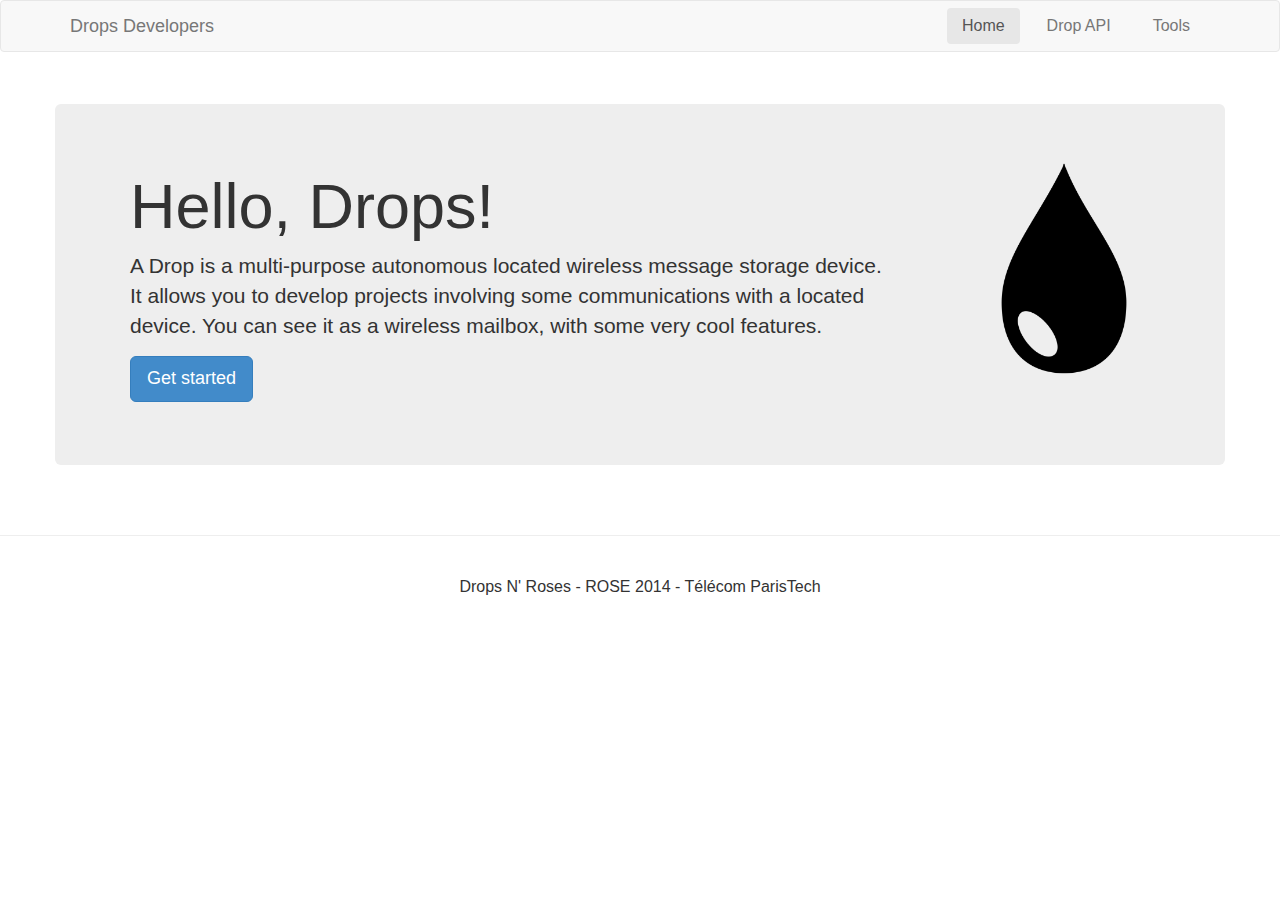
<file: index.html>
<!DOCTYPE html>
<!--[if lt IE 7]>      <html class="no-js lt-ie9 lt-ie8 lt-ie7"> <![endif]-->
<!--[if IE 7]>         <html class="no-js lt-ie9 lt-ie8"> <![endif]-->
<!--[if IE 8]>         <html class="no-js lt-ie9"> <![endif]-->
<!--[if gt IE 8]><!--> <html class="no-js"> <!--<![endif]-->
  <head>
    <meta charset="utf-8">
    <meta http-equiv="X-UA-Compatible" content="IE=edge,chrome=1">
    <title>Drops Developers</title>
    <meta name="viewport" content="width=device-width, initial-scale=1">

    <link rel="shortcut icon" type="image/png" href="favicon.png"/>

    <link rel="stylesheet" href="css/bootstrap.min.css">
    <link rel="stylesheet" href="css/main.css">

    <script src="js/vendor/modernizr-2.6.2-respond-1.1.0.min.js"></script>
  </head>


  <body>
    <!--[if lt IE 7]>
        <p class="browsehappy">You are using an <strong>outdated</strong> browser. Please <a href="http://browsehappy.com/">upgrade your browser</a> to improve your experience.</p>
    <![endif]-->
    <div class="navbar navbar-default" role="navigation">
      <div class="container">
        <a class="navbar-brand" href="index.html">Drops Developers</a>
        <ul class="nav navbar-nav pull-right nav-pills">
          <li class="active"><a href="index.html">Home</a></li>
          <!-- <li><a href="get_started.html">Get started</a></li> -->
          <!-- <li><a href="android.html">Android</a></li> -->
          <li><a href="api.html">Drop API</a></li>
          <li><a href="tools.html">Tools</a></li>
        </ul>
      </div>
    </div>



    <div class="container">

      <div class="jumbotron row">
        <div class="col-sm-9">
          <h1>Hello, Drops!</h1>
          <p>
          A Drop is a multi-purpose autonomous located wireless message storage device. It allows you to develop projects involving some communications with a located device. You can see it as a wireless mailbox, with some very cool features.
        </p>
        <p><a href="api.html" class="btn btn-primary btn-lg" role="button">Get started</a></p>
        </div>
        <div class="col-sm-3">
          <img src="img/drop.png" alt="Drop" width="100%" />
        </div>
      </div>

    </div>


    <hr>

    <footer>
      <p>Drops N' Roses - ROSE 2014 - Télécom ParisTech</p>
    </footer>



    <script src="//ajax.googleapis.com/ajax/libs/jquery/1.11.0/jquery.min.js"></script>
    <script>window.jQuery || document.write('<script src="js/vendor/jquery-1.11.0.min.js"><\/script>')</script>

    <script src="js/vendor/bootstrap.min.js"></script>

    <script src="js/main.js"></script>
  </body>
</html>
</file>
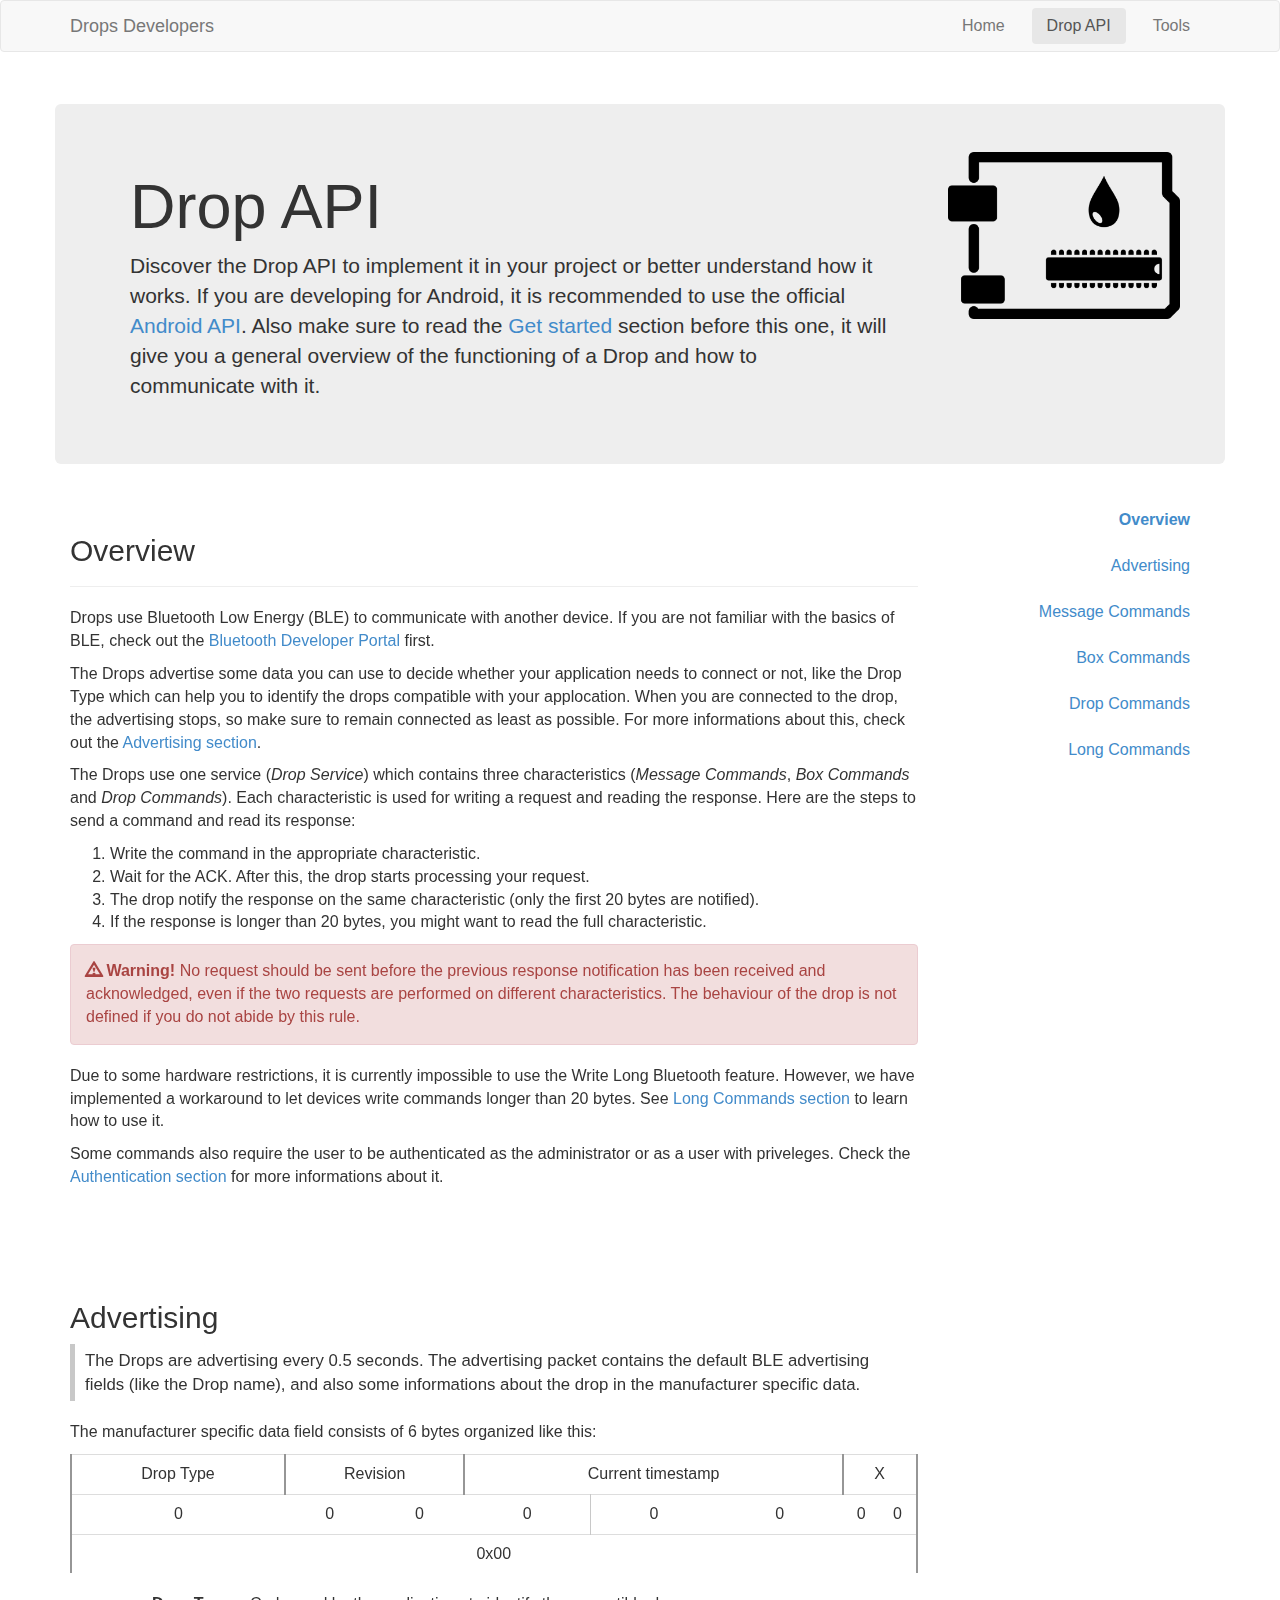
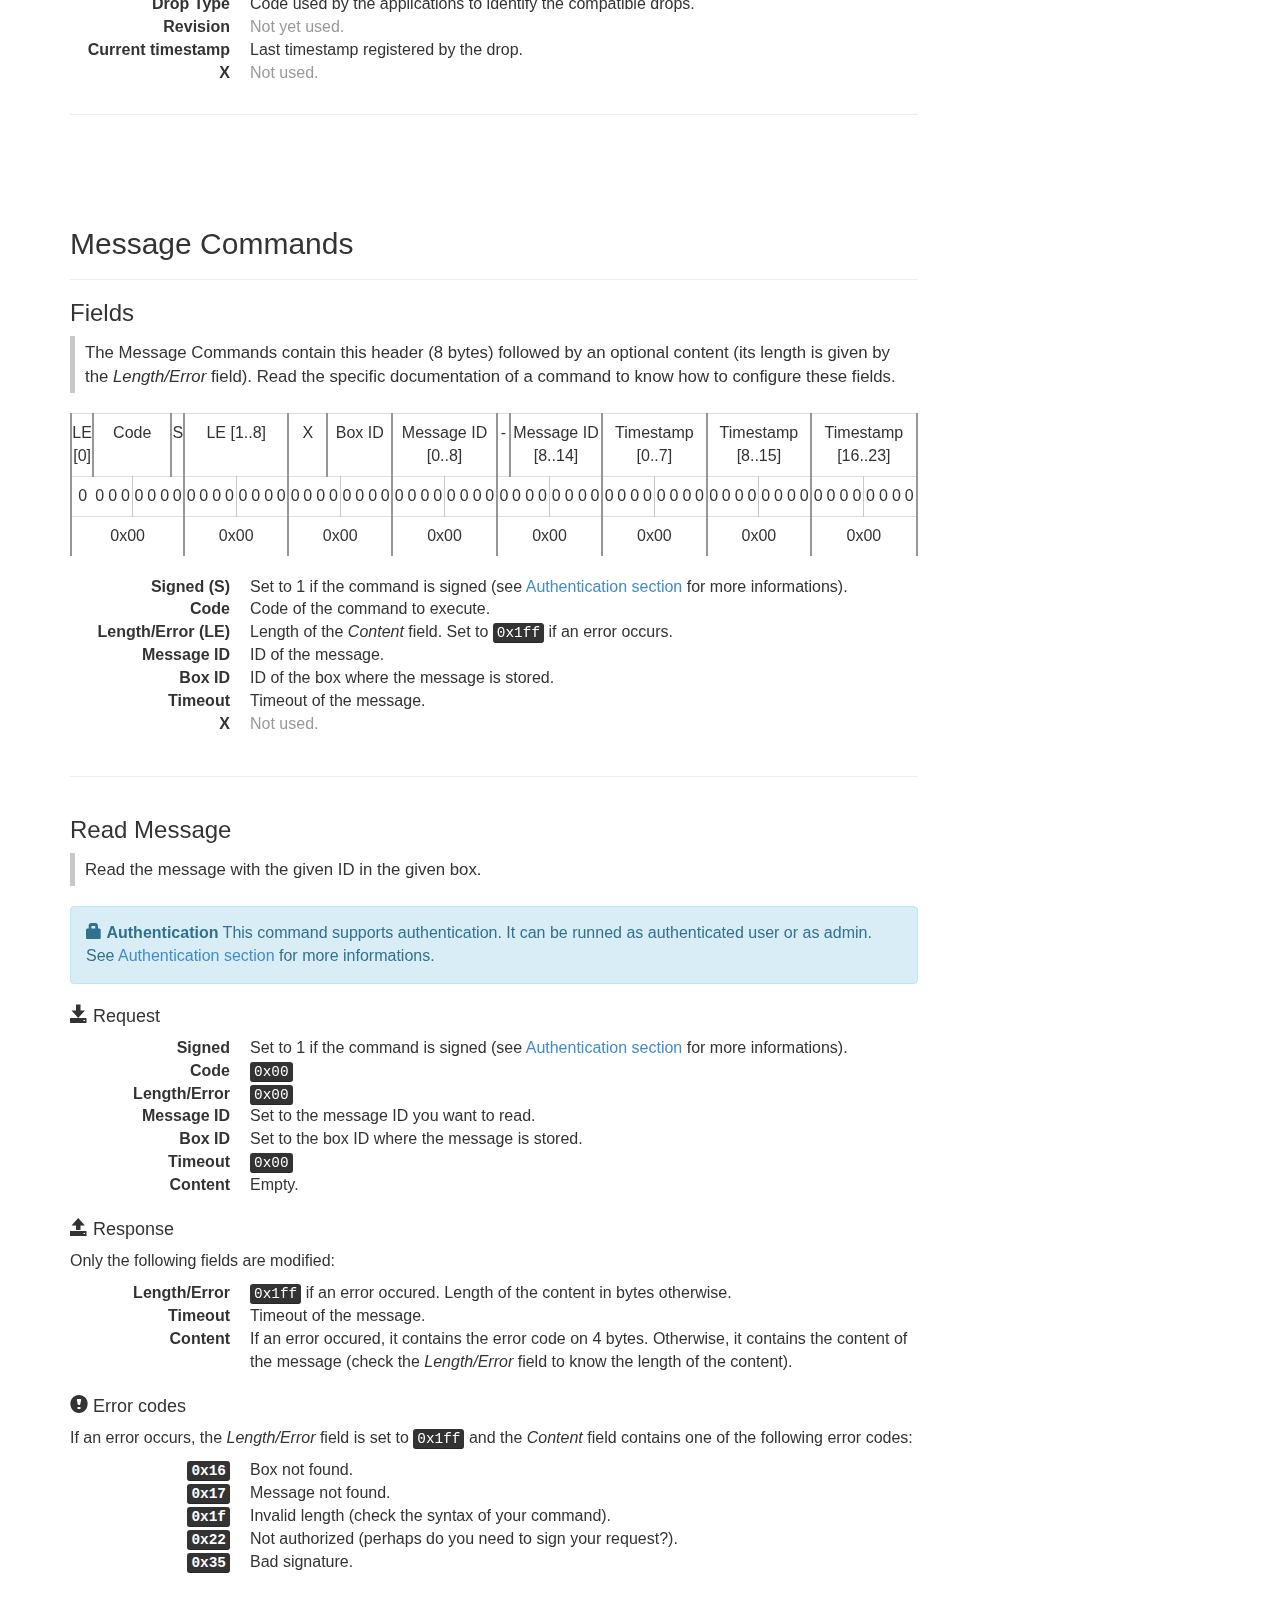
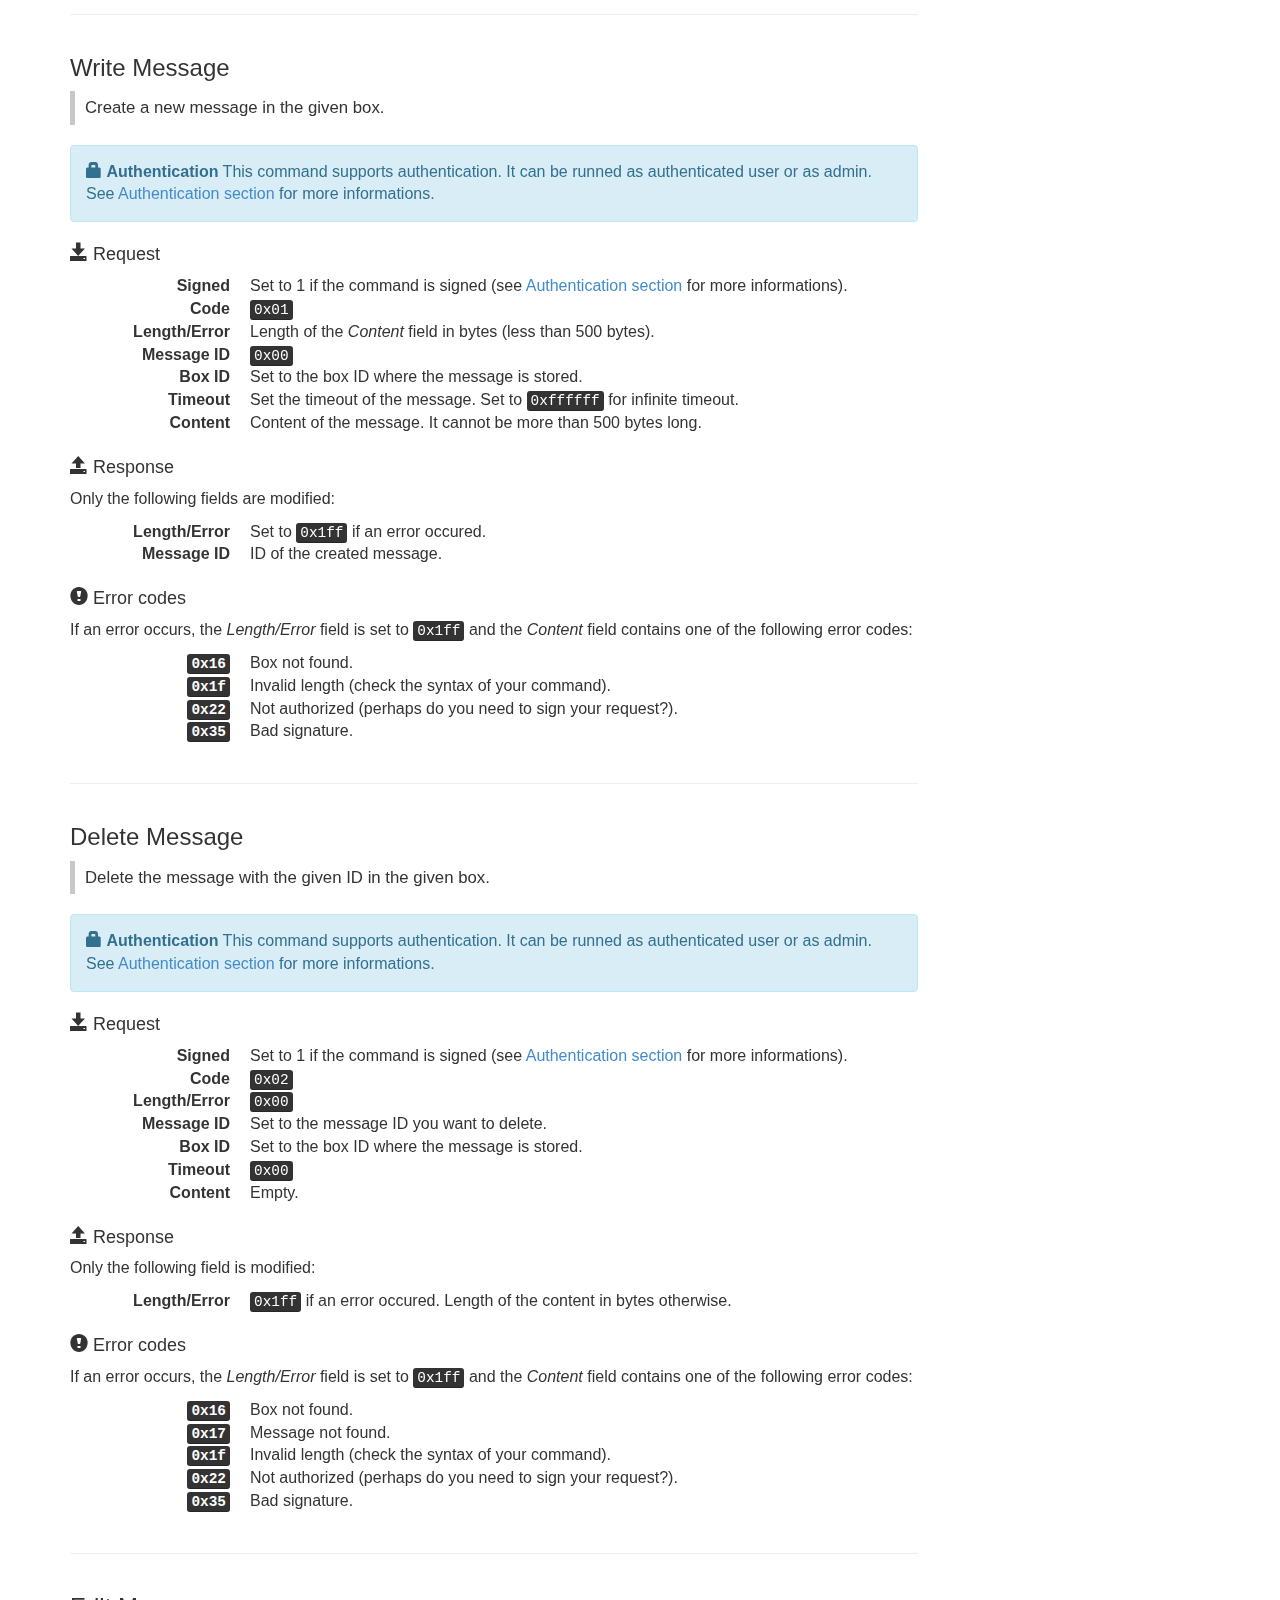
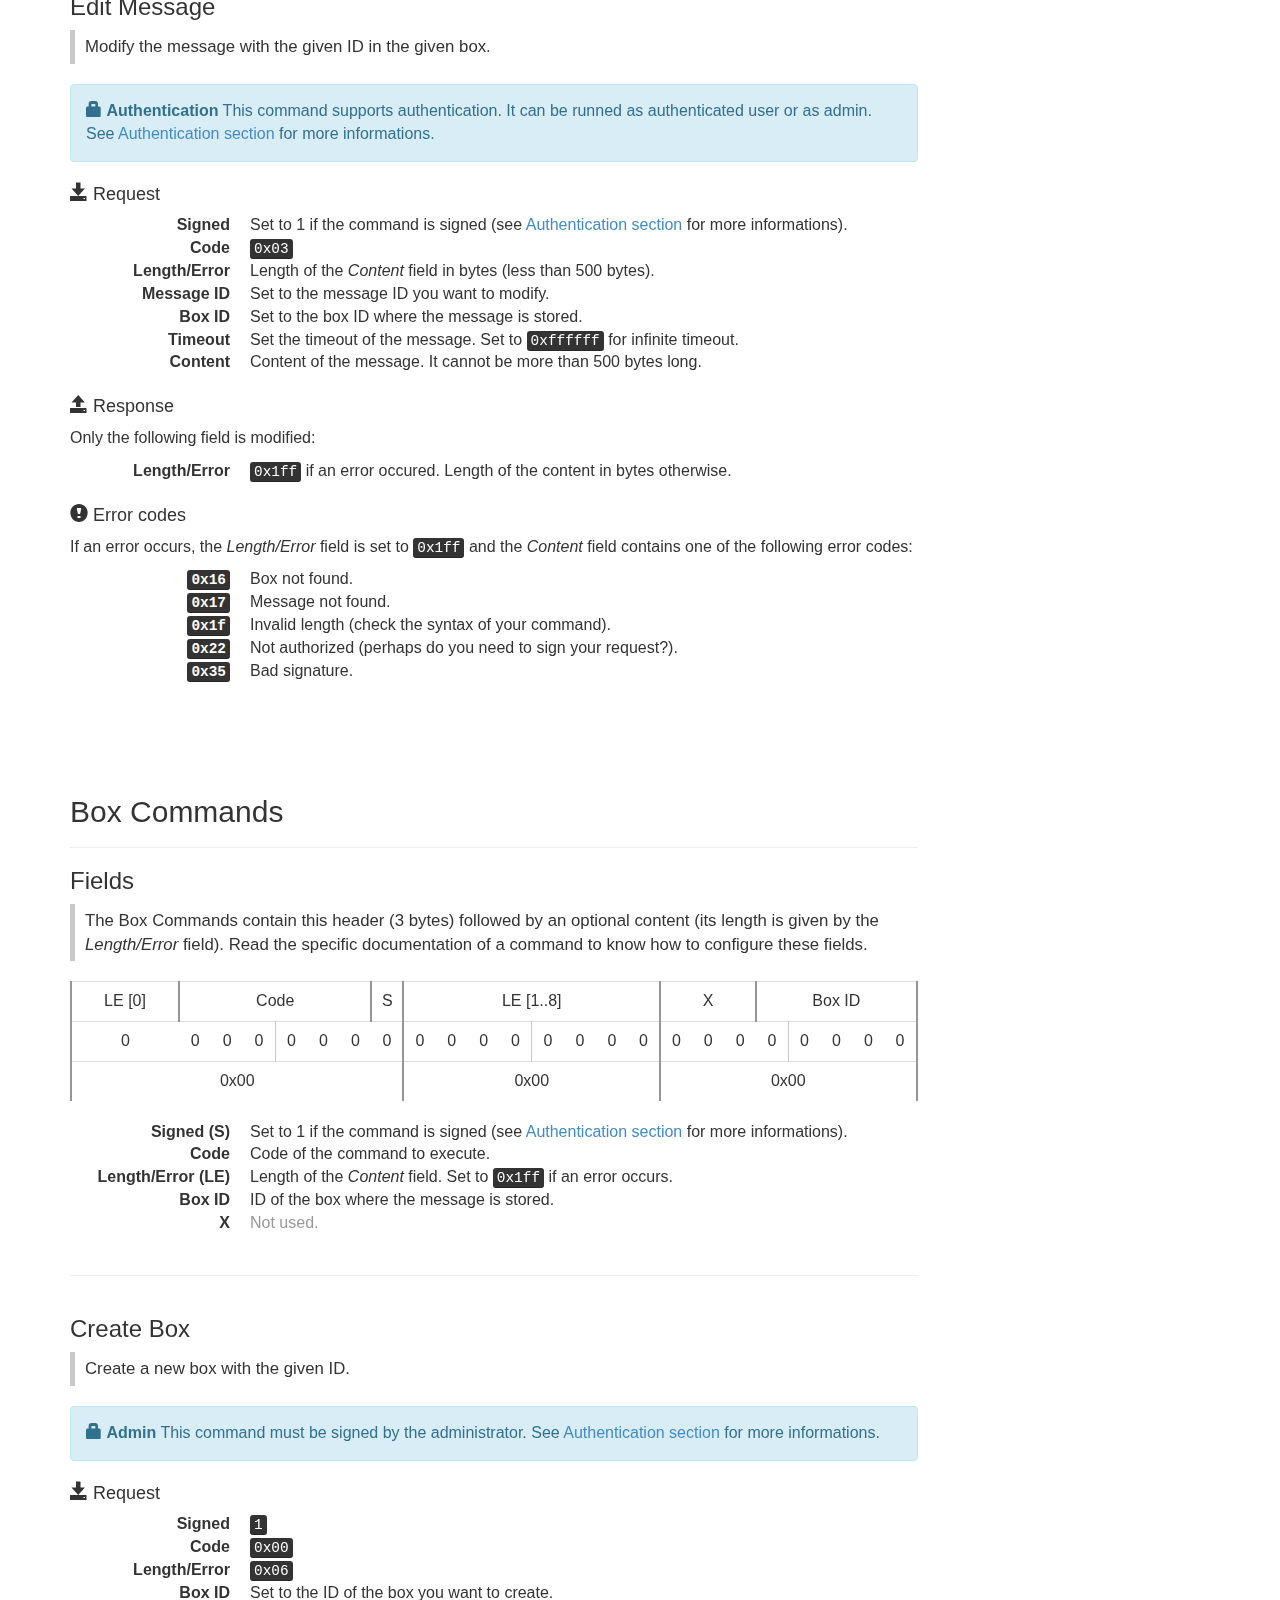
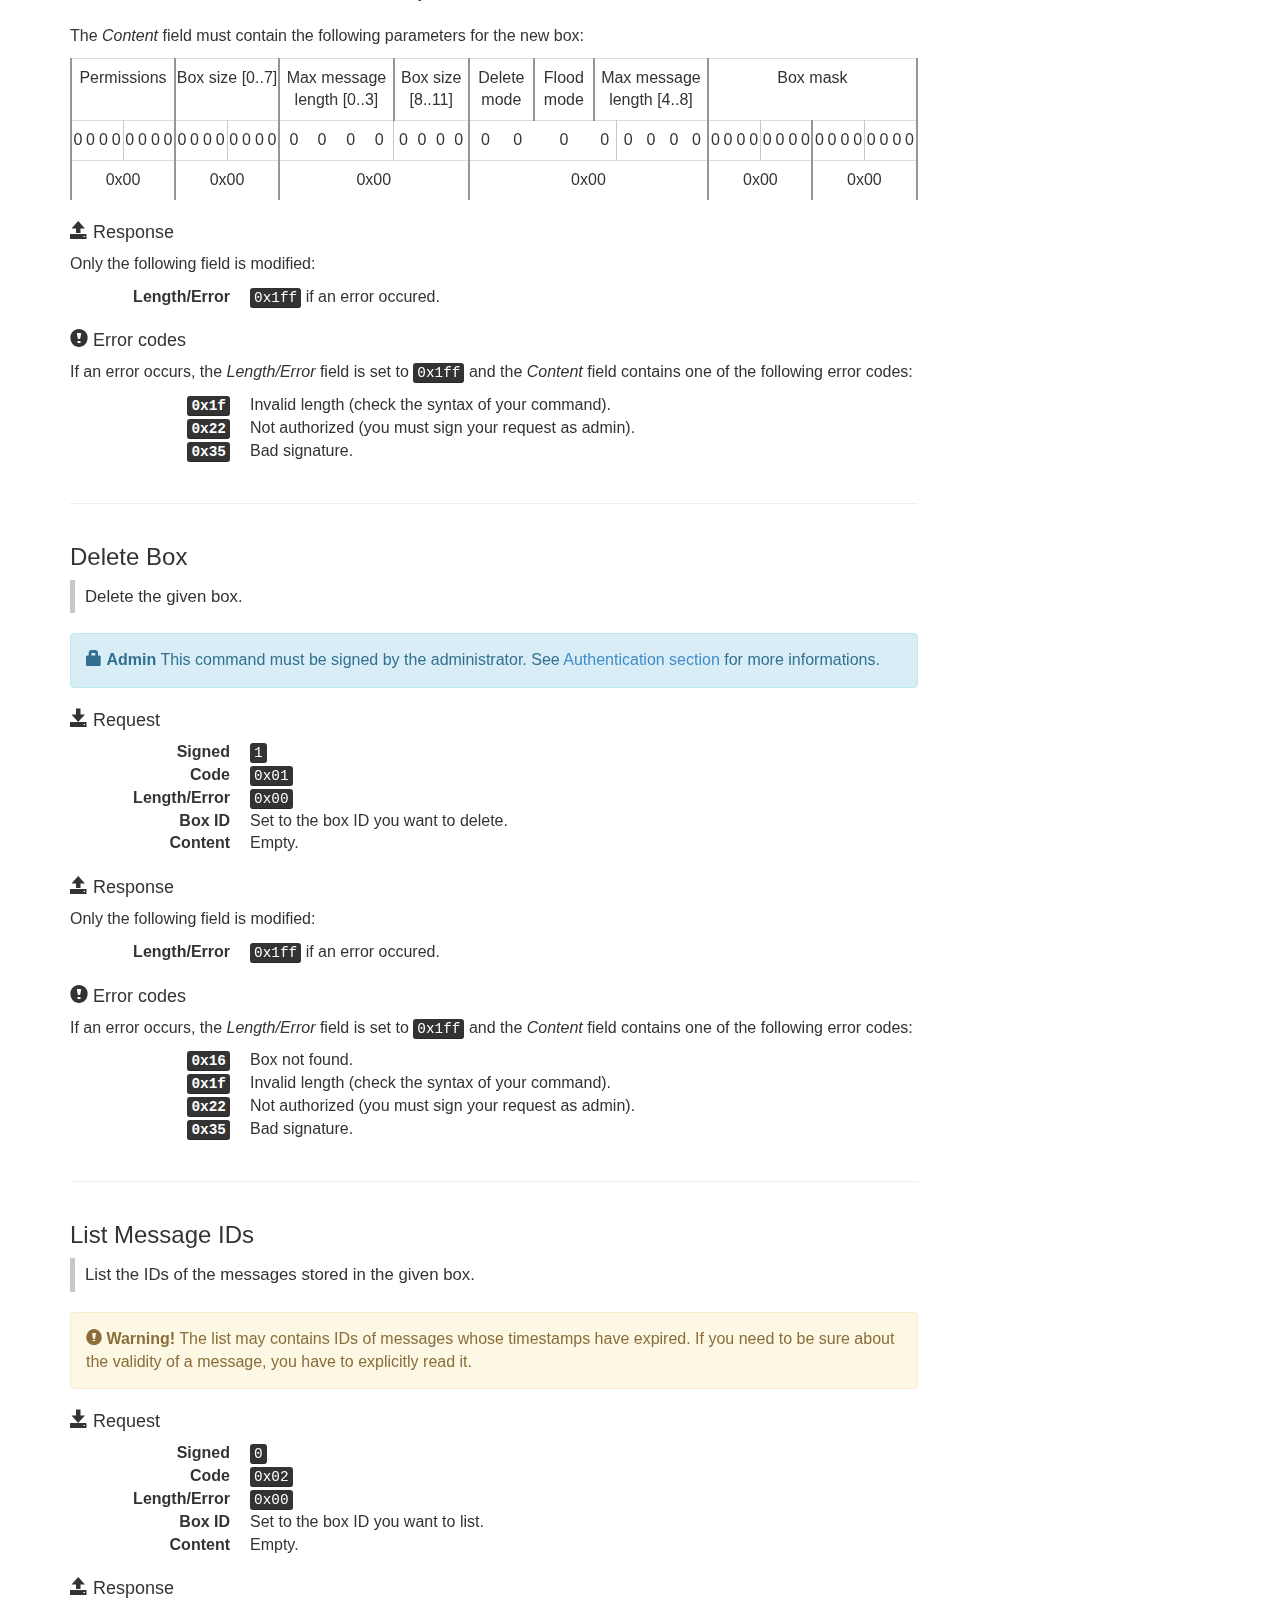
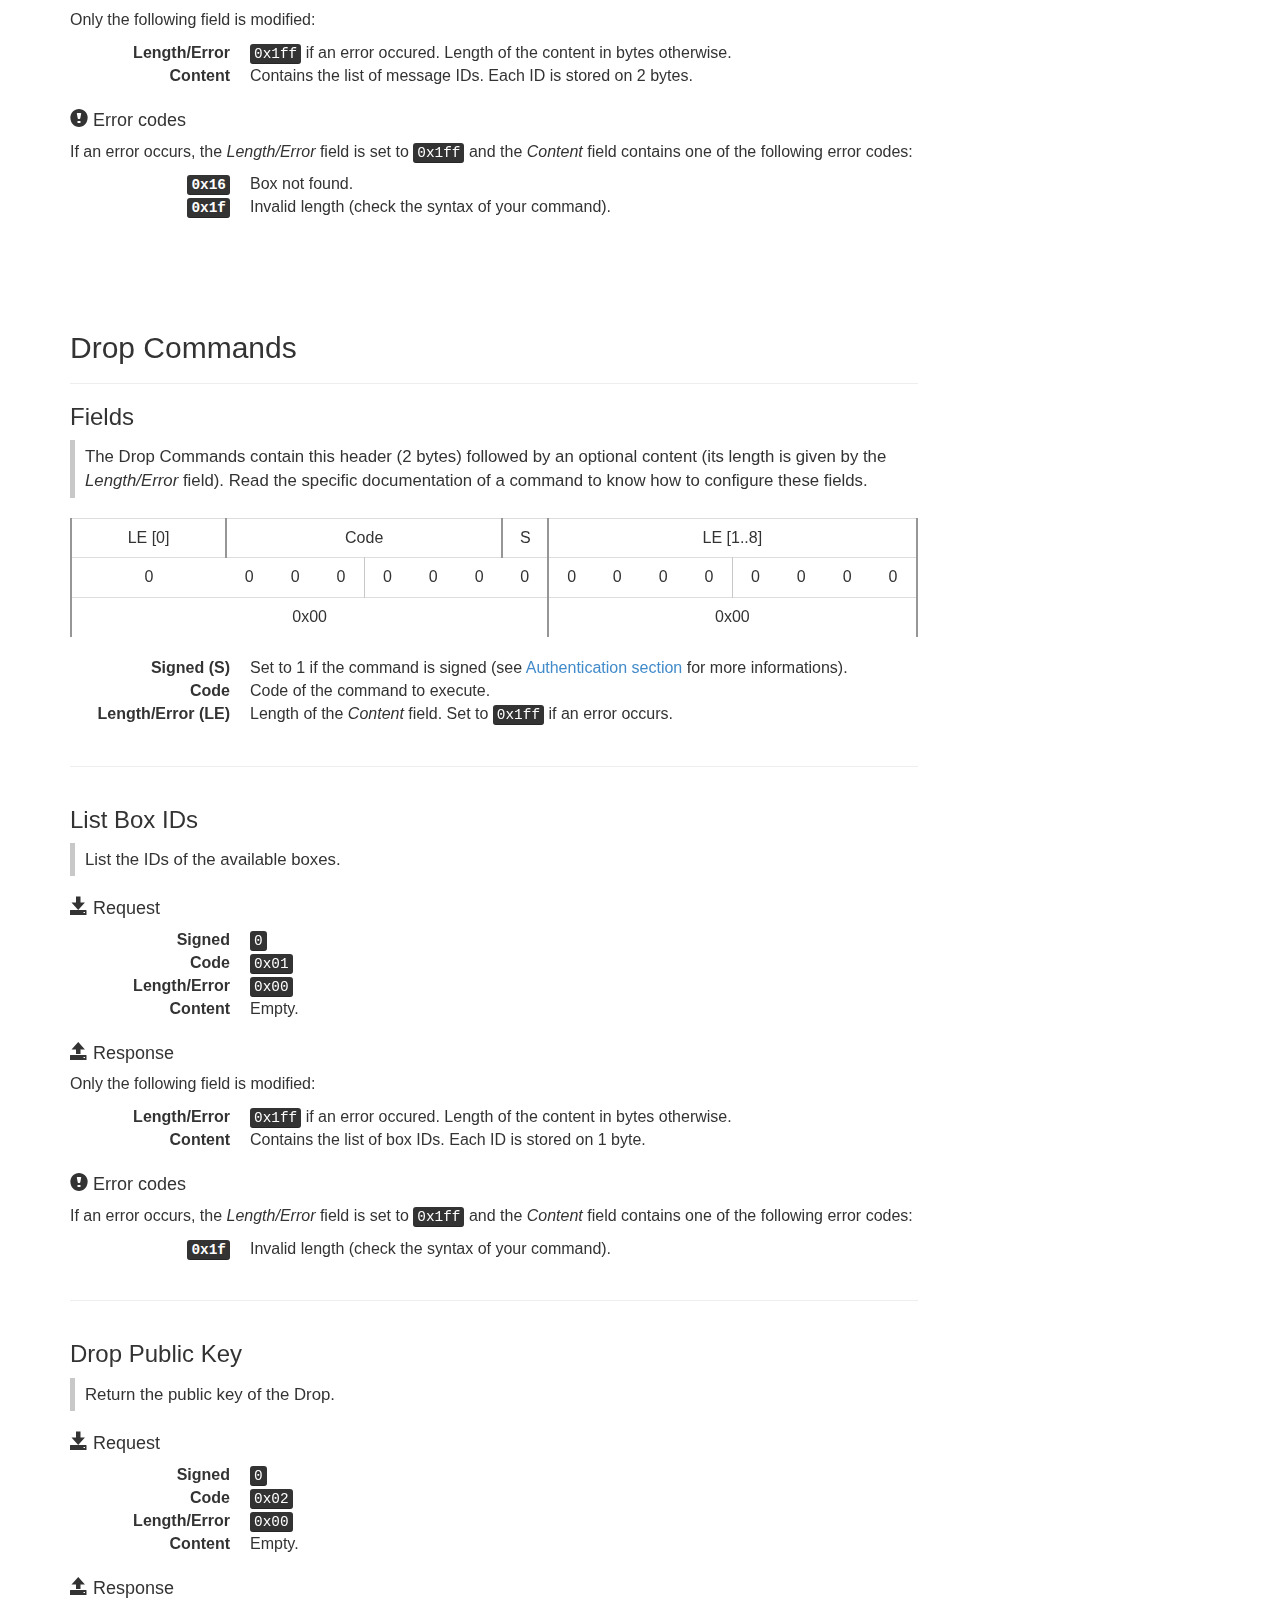
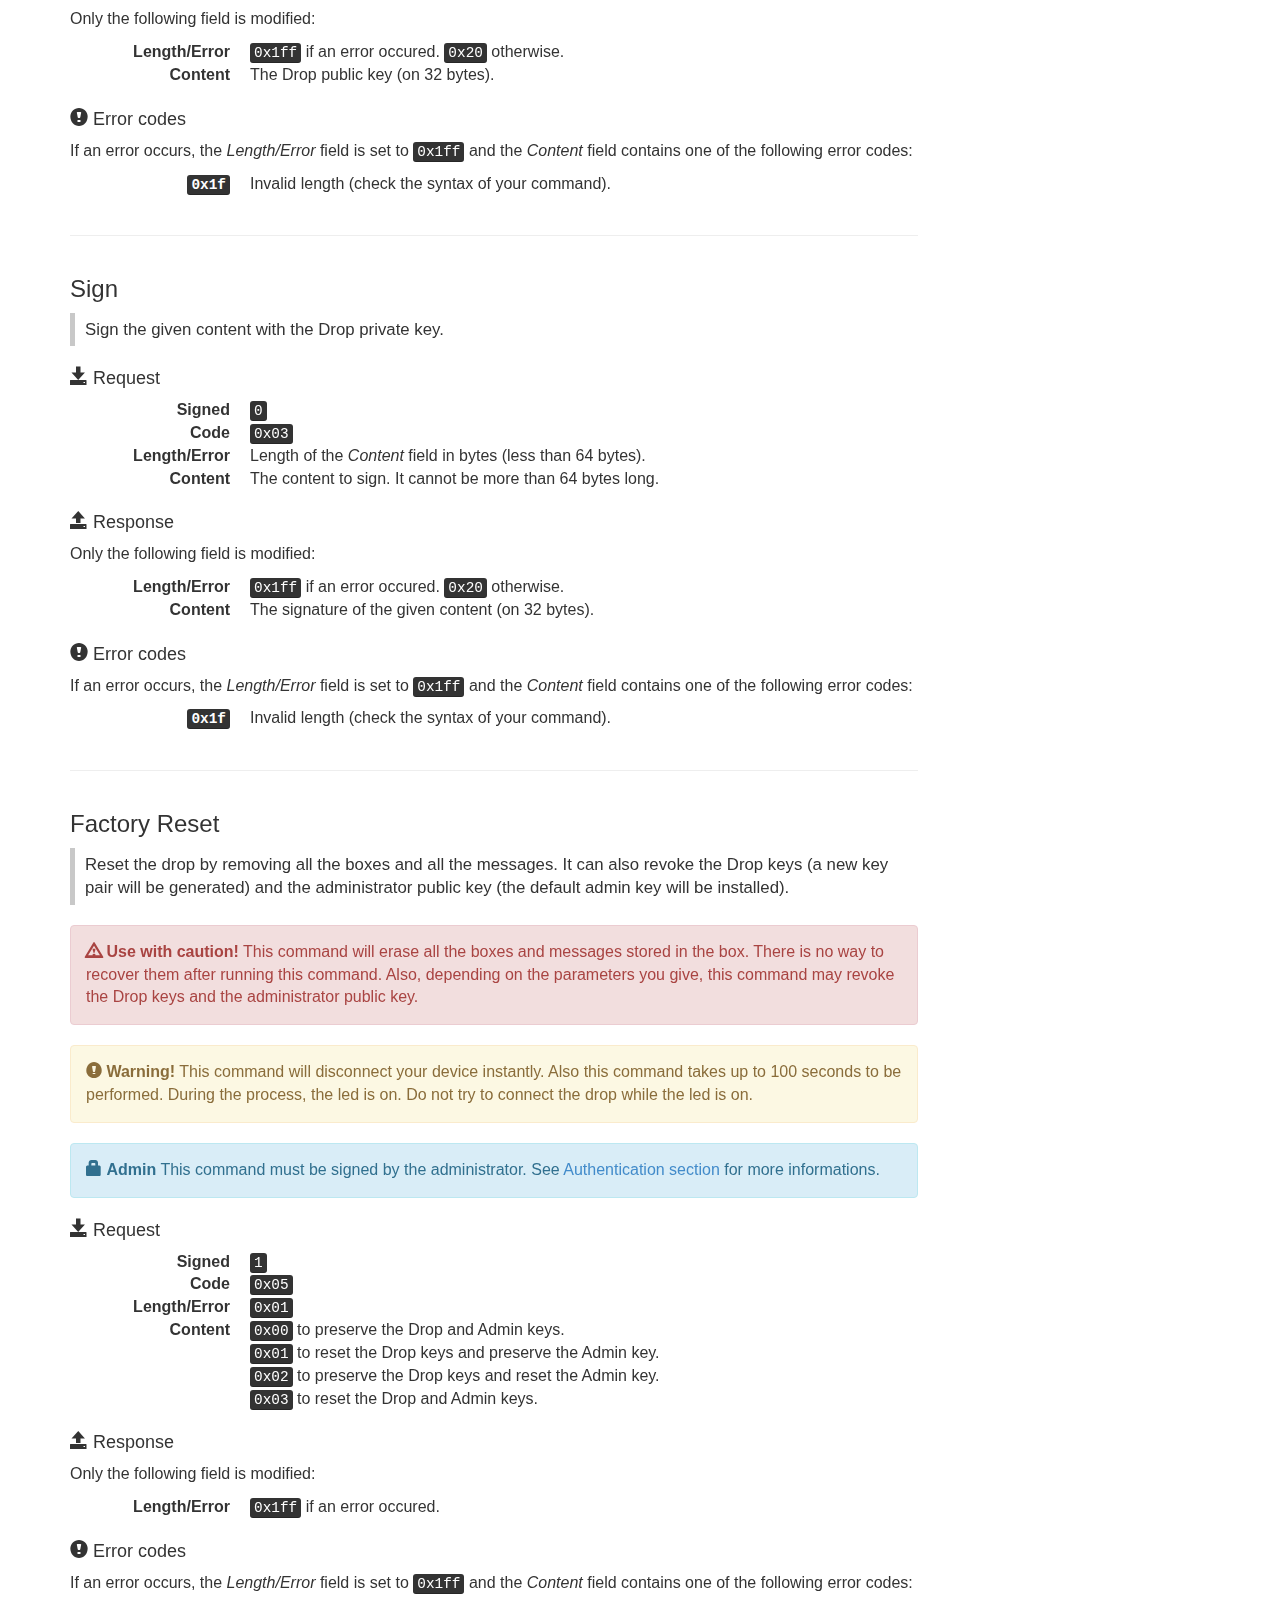
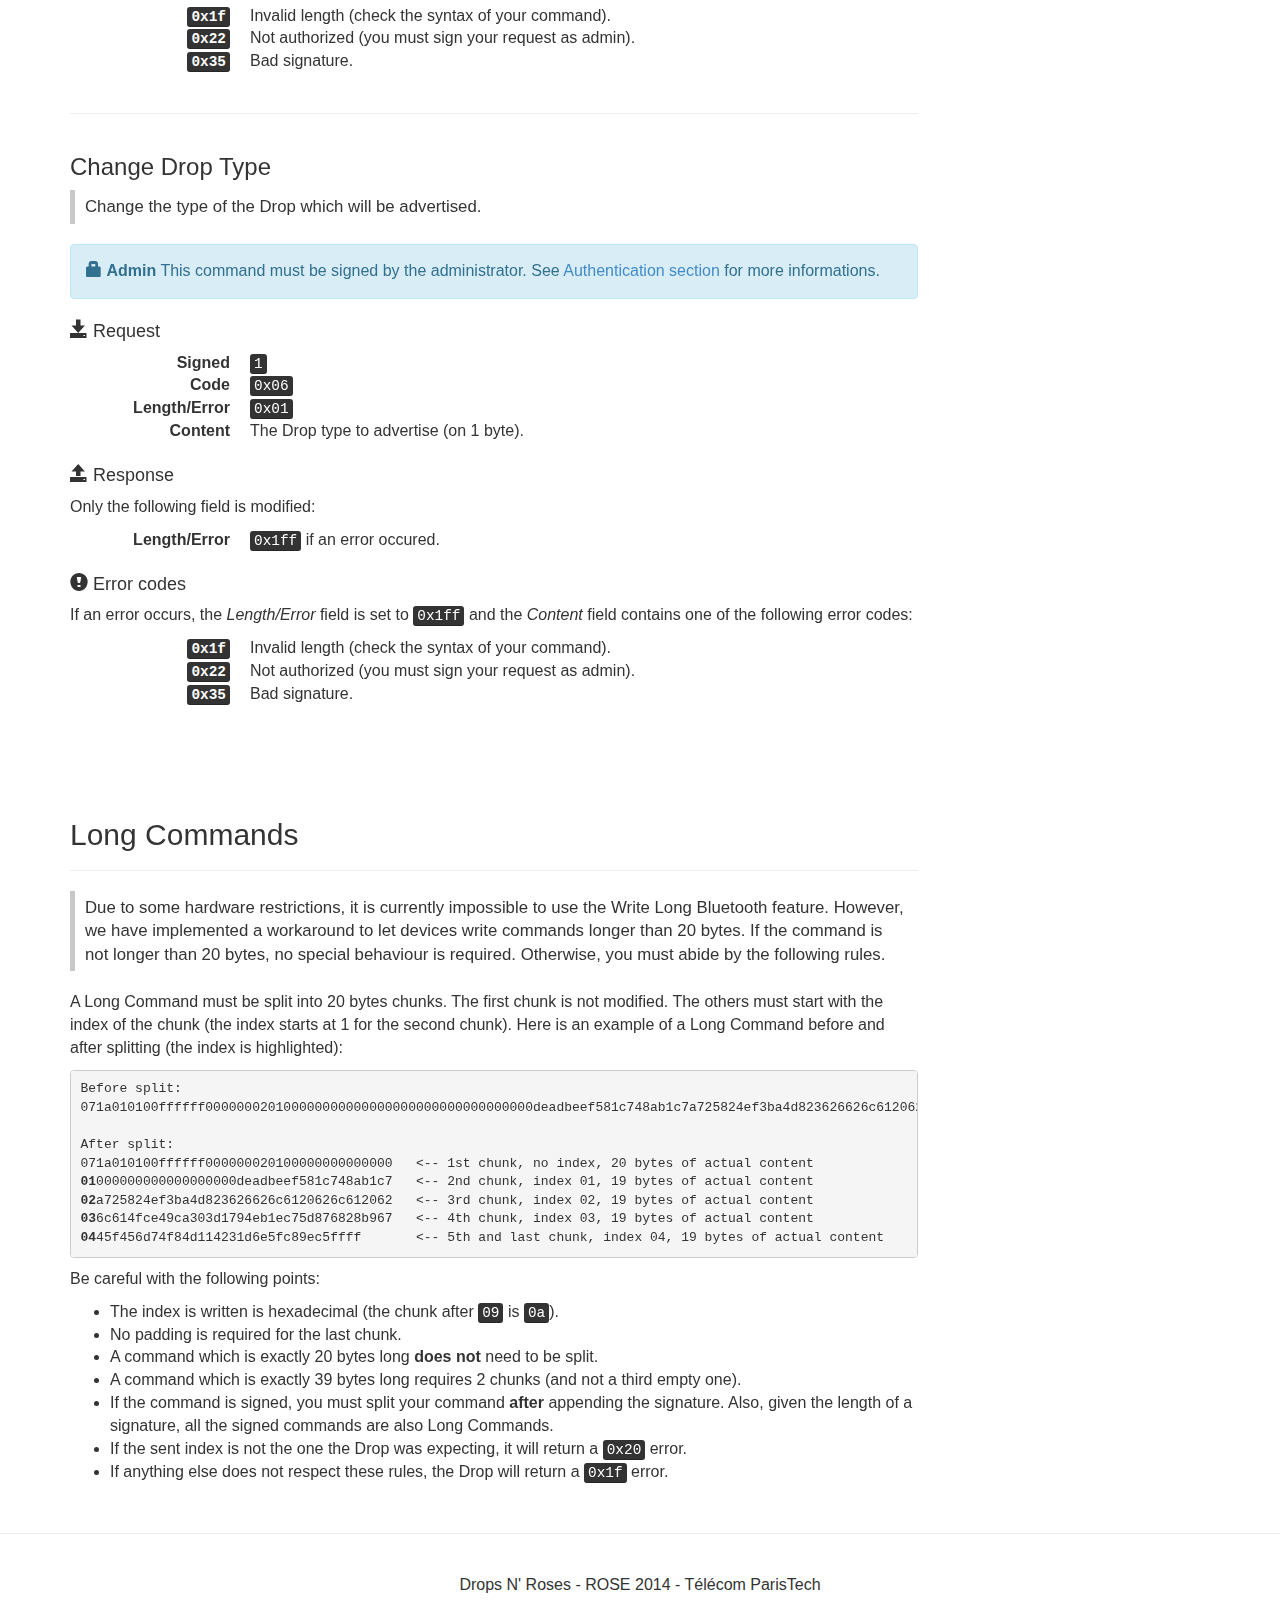
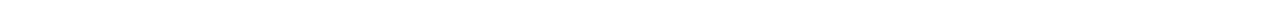
<file: api.html>
<!DOCTYPE html>
<!--[if lt IE 7]>      <html class="no-js lt-ie9 lt-ie8 lt-ie7"> <![endif]-->
<!--[if IE 7]>         <html class="no-js lt-ie9 lt-ie8"> <![endif]-->
<!--[if IE 8]>         <html class="no-js lt-ie9"> <![endif]-->
<!--[if gt IE 8]><!--> <html class="no-js"> <!--<![endif]-->
  <head>
    <meta charset="utf-8">
    <meta http-equiv="X-UA-Compatible" content="IE=edge,chrome=1">
    <title>Drop API | Drops Developers</title>
    <meta name="viewport" content="width=device-width, initial-scale=1">

    <link rel="shortcut icon" type="image/png" href="favicon.png"/>

    <link rel="stylesheet" href="css/bootstrap.min.css">
    <link rel="stylesheet" href="css/main.css">

    <script src="js/vendor/modernizr-2.6.2-respond-1.1.0.min.js"></script>
  </head>


  <body data-spy="scroll" data-target="#affix-nav">
    <!--[if lt IE 7]>
        <p class="browsehappy">You are using an <strong>outdated</strong> browser. Please <a href="http://browsehappy.com/">upgrade your browser</a> to improve your experience.</p>
    <![endif]-->
    <div class="navbar navbar-default" role="navigation">
      <div class="container">
        <a class="navbar-brand" href="index.html">Drops Developers</a>
        <ul class="nav navbar-nav pull-right nav-pills">
          <li><a href="index.html">Home</a></li>
          <!-- <li><a href="get_started.html">Get started</a></li> -->
          <!-- <li><a href="android.html">Android</a></li> -->
          <li class="active"><a href="api.html">Drop API</a></li>
          <li><a href="tools.html">Tools</a></li>
        </ul>
      </div>
    </div>



    <div class="container">

      <div class="jumbotron row">
        <div class="col-sm-9">
          <h1>Drop API</h1>
          <p>
            Discover the Drop API to implement it in your project or better understand how it works. If you are developing for Android, it is recommended to use the official <a href="android.html">Android API</a>. Also make sure to read the <a href="get-started.html">Get started</a> section before this one, it will give you a general overview of the functioning of a Drop and how to communicate with it.
          </p>
        </div>
        <div class="col-sm-3">
          <img src="img/drop_board.png" alt="API" width="100%" />
        </div>
      </div>


      <div class="row">
        <div class="col-sm-9">
          <div class="page-header">
            <h2 id="overview">Overview</h2>
          </div>

          <p>
            Drops use Bluetooth Low Energy (BLE) to communicate with another device. If you are not familiar with the basics of BLE, check out the <a href="https://developer.bluetooth.org/TechnologyOverview/Pages/BLE.aspx">Bluetooth Developer Portal</a> first.
          </p>
          <p>
            The Drops advertise some data you can use to decide whether your application needs to connect or not, like the Drop Type which can help you to identify the drops compatible with your applocation. When you are connected to the drop, the advertising stops, so make sure to remain connected as least as possible. For more informations about this, check out the <a href="#advertising">Advertising section</a>.
          </p>
          <p>
            The Drops use one service (<em>Drop Service</em>) which contains three characteristics (<em>Message Commands</em>, <em>Box Commands</em> and <em>Drop Commands</em>). Each characteristic is used for writing a request and reading the response. Here are the steps to send a command and read its response:
            <ol>
              <li>Write the command in the appropriate characteristic.</li>
              <li>Wait for the ACK. After this, the drop starts processing your request.</li>
              <li>The drop notify the response on the same characteristic (only the first 20 bytes are notified).</li>
              <li>If the response is longer than 20 bytes, you might want to read the full characteristic.</li>
            </ol>
          </p>
          <div class="alert alert-danger"><i class="glyphicon glyphicon-warning-sign"></i> <strong>Warning!</strong> No request should be sent before the previous response notification has been received and acknowledged, even if the two requests are performed on different characteristics. The behaviour of the drop is not defined if you do not abide by this rule.</div>
          <p>
            Due to some hardware restrictions, it is currently impossible to use the Write Long Bluetooth feature. However, we have implemented a workaround to let devices write commands longer than 20 bytes. See <a href="#long-cmd">Long Commands section</a> to learn how to use it.
          </p>
          <p>
            Some commands also require the user to be authenticated as the administrator or as a user with priveleges. Check the <a href="#auth">Authentication section</a> for more informations about it.
          </p>


          <div class="page-header">
            <h2 id="advertising">Advertising</h2>

            <p class="lead">The Drops are advertising every 0.5 seconds. The advertising packet contains the default BLE advertising fields (like the Drop name), and also some informations about the drop in the manufacturer specific data.</p>
            <p>The manufacturer specific data field consists of 6 bytes organized like this:</p>

            <table class="table fields">
            <tr class="field-names">
              <td>Drop Type</td>
              <td colspan="2">Revision</td>
              <td colspan="3">Current timestamp</td>
              <td colspan="2">X</td>
            </tr>
            <tr class="binary">
              <td>0</td><td>0</td><td>0</td><td>0</td><td>0</td><td>0</td><td>0</td><td>0</td>
            </tr>
            <tr class="hex">
              <td colspan="8">0x00</td>
            </tr>
          </table>

          <dl class="dl-horizontal">
            <dt>Drop Type</dt>
            <dd>Code used by the applications to identify the compatible drops.</dd>
            <dt>Revision</dt>
            <dd><span class="text-muted">Not yet used.</span></dd>
            <dt>Current timestamp</dt>
            <dd>Last timestamp registered by the drop.</dd>
            <dt>X</dt>
            <dd><span class="text-muted">Not used.</span></dd>
          </dl>


          </div>



          <div class="page-header">
            <h2 id="msg-cmd">Message Commands</h2>
          </div>

          <h3 id="fields-msg-cmd">Fields</h3>
          <p class="lead">The Message Commands contain this header (8 bytes) followed by an optional content (its length is given by the <em>Length/Error</em> field). Read the specific documentation of a command to know how to configure these fields.</p>

          <table class="table fields">
            <tr class="field-names">
              <td>LE [0]</td>
              <td colspan="6">Code</td>
              <td>S</td>
              <td colspan="8">LE [1..8]</td>
              <td colspan="3">X</td>
              <td colspan="5">Box ID</td>
              <td colspan="8">Message ID [0..8]</td>
              <td>-</td>
              <td colspan="7">Message ID [8..14]</td>
              <td colspan="8">Timestamp [0..7]</td>
              <td colspan="8">Timestamp [8..15]</td>
              <td colspan="8">Timestamp [16..23]</td>
            </tr>
            <tr class="binary">
              <td>0</td><td>0</td><td>0</td><td>0</td><td>0</td><td>0</td><td>0</td><td>0</td><td>0</td><td>0</td><td>0</td><td>0</td><td>0</td><td>0</td><td>0</td><td>0</td><td>0</td><td>0</td><td>0</td><td>0</td><td>0</td><td>0</td><td>0</td><td>0</td><td>0</td><td>0</td><td>0</td><td>0</td><td>0</td><td>0</td><td>0</td><td>0</td><td>0</td><td>0</td><td>0</td><td>0</td><td>0</td><td>0</td><td>0</td><td>0</td><td>0</td><td>0</td><td>0</td><td>0</td><td>0</td><td>0</td><td>0</td><td>0</td><td>0</td><td>0</td><td>0</td><td>0</td><td>0</td><td>0</td><td>0</td><td>0</td><td>0</td><td>0</td><td>0</td><td>0</td><td>0</td><td>0</td><td>0</td><td>0</td>
            </tr>
            <tr class="hex">
              <td colspan="8">0x00</td><td colspan="8">0x00</td><td colspan="8">0x00</td><td colspan="8">0x00</td><td colspan="8">0x00</td><td colspan="8">0x00</td><td colspan="8">0x00</td><td colspan="8">0x00</td>
            </tr>
          </table>

          <dl class="dl-horizontal">
            <dt>Signed (S)</dt>
            <dd>Set to 1 if the command is signed (see <a href="#auth">Authentication section</a> for more informations).</dd>
            <dt>Code</dt>
            <dd>Code of the command to execute.</dd>
            <dt>Length/Error (LE)</dt>
            <dd>Length of the <em>Content</em> field. Set to <kbd>0x1ff</kbd> if an error occurs.</dd>
            <dt>Message ID</dt>
            <dd>ID of the message.</dd>
            <dt>Box ID</dt>
            <dd>ID of the box where the message is stored.</dd>
            <dt>Timeout</dt>
            <dd>Timeout of the message.</dd>
            <dt>X</dt>
            <dd><span class="text-muted">Not used.</span></dd>
          </dl>

          <hr />

          <h3 id="read-msg-cmd">Read Message</h3>

          <p class="lead">Read the message with the given ID in the given box.</p>

          <div class="alert alert-info"><i class="glyphicon glyphicon-lock"></i> <strong>Authentication</strong> This command supports authentication. It can be runned as authenticated user or as admin. See <a href="#auth">Authentication section</a> for more informations.</div>

          <h4><i class="glyphicon glyphicon-save"></i> Request</h4>
          <dl class="dl-horizontal">
            <dt>Signed</dt>
            <dd>Set to 1 if the command is signed (see <a href="#auth">Authentication section</a> for more informations).</dd>
            <dt>Code</dt>
            <dd><kbd>0x00</kbd></dd>
            <dt>Length/Error</dt>
            <dd><kbd>0x00</kbd></dd>
            <dt>Message ID</dt>
            <dd>Set to the message ID you want to read.</dd>
            <dt>Box ID</dt>
            <dd>Set to the box ID where the message is stored.</dd>
            <dt>Timeout</dt>
            <dd><kbd>0x00</kbd></dd>
            <dt>Content</dt>
            <dd>Empty.</dd>
          </dl>

          <h4><i class="glyphicon glyphicon-open"></i> Response</h4>
          <p>Only the following fields are modified:</p>
          <dl class="dl-horizontal">
            <dt>Length/Error</dt>
            <dd><kbd>0x1ff</kbd> if an error occured. Length of the content in bytes otherwise.</dd>
            <dt>Timeout</dt>
            <dd>Timeout of the message.</dd>
            <dt>Content</dt>
            <dd>If an error occured, it contains the error code on 4 bytes. Otherwise, it contains the content of the message (check the <em>Length/Error</em> field to know the length of the content).</dd>
          </dl>

          <h4><i class="glyphicon glyphicon-exclamation-sign"></i> Error codes</h4>
          <p>If an error occurs, the <em>Length/Error</em> field is set to <kbd>0x1ff</kbd> and the <em>Content</em> field contains one of the following error codes:</p>
          <dl class="dl-horizontal">
            <dt><kbd>0x16</kbd></dt>
            <dd>Box not found.</dd>
            <dt><kbd>0x17</kbd></dt>
            <dd>Message not found.</dd>
            <dt><kbd>0x1f</kbd></dt>
            <dd>Invalid length (check the syntax of your command).</dd>
            <dt><kbd>0x22</kbd></dt>
            <dd>Not authorized (perhaps do you need to sign your request?).</dd>
            <dt><kbd>0x35</kbd></dt>
            <dd>Bad signature.</dd>
          </dl>

          <hr />

          <h3 id="write-msg-cmd">Write Message</h3>

          <p class="lead">Create a new message in the given box.</p>

          <div class="alert alert-info"><i class="glyphicon glyphicon-lock"></i> <strong>Authentication</strong> This command supports authentication. It can be runned as authenticated user or as admin. See <a href="#auth">Authentication section</a> for more informations.</div>

          <h4><i class="glyphicon glyphicon-save"></i> Request</h4>
          <dl class="dl-horizontal">
            <dt>Signed</dt>
            <dd>Set to 1 if the command is signed (see <a href="#auth">Authentication section</a> for more informations).</dd>
            <dt>Code</dt>
            <dd><kbd>0x01</kbd></dd>
            <dt>Length/Error</dt>
            <dd>Length of the <em>Content</em> field in bytes (less than 500 bytes).</dd>
            <dt>Message ID</dt>
            <dd><kbd>0x00</kbd></dd>
            <dt>Box ID</dt>
            <dd>Set to the box ID where the message is stored.</dd>
            <dt>Timeout</dt>
            <dd>Set the timeout of the message. Set to <kbd>0xffffff</kbd> for infinite timeout.</dd>
            <dt>Content</dt>
            <dd>Content of the message. It cannot be more than 500 bytes long.</dd>
          </dl>

          <h4><i class="glyphicon glyphicon-open"></i> Response</h4>
          <p>Only the following fields are modified:</p>
          <dl class="dl-horizontal">
            <dt>Length/Error</dt>
            <dd>Set to <kbd>0x1ff</kbd> if an error occured.</dd>
            <dt>Message ID</dt>
            <dd>ID of the created message.</dd>
          </dl>

          <h4><i class="glyphicon glyphicon-exclamation-sign"></i> Error codes</h4>
          <p>If an error occurs, the <em>Length/Error</em> field is set to <kbd>0x1ff</kbd> and the <em>Content</em> field contains one of the following error codes:</p>
          <dl class="dl-horizontal">
            <dt><kbd>0x16</kbd></dt>
            <dd>Box not found.</dd>
            <dt><kbd>0x1f</kbd></dt>
            <dd>Invalid length (check the syntax of your command).</dd>
            <dt><kbd>0x22</kbd></dt>
            <dd>Not authorized (perhaps do you need to sign your request?).</dd>
            <dt><kbd>0x35</kbd></dt>
            <dd>Bad signature.</dd>
          </dl>

          <hr />

          <h3 id="delete-msg-cmd">Delete Message</h3>

          <p class="lead">Delete the message with the given ID in the given box.</p>

          <div class="alert alert-info"><i class="glyphicon glyphicon-lock"></i> <strong>Authentication</strong> This command supports authentication. It can be runned as authenticated user or as admin. See <a href="#auth">Authentication section</a> for more informations.</div>

          <h4><i class="glyphicon glyphicon-save"></i> Request</h4>
          <dl class="dl-horizontal">
            <dt>Signed</dt>
            <dd>Set to 1 if the command is signed (see <a href="#auth">Authentication section</a> for more informations).</dd>
            <dt>Code</dt>
            <dd><kbd>0x02</kbd></dd>
            <dt>Length/Error</dt>
            <dd><kbd>0x00</kbd></dd>
            <dt>Message ID</dt>
            <dd>Set to the message ID you want to delete.</dd>
            <dt>Box ID</dt>
            <dd>Set to the box ID where the message is stored.</dd>
            <dt>Timeout</dt>
            <dd><kbd>0x00</kbd></dd>
            <dt>Content</dt>
            <dd>Empty.</dd>
          </dl>

          <h4><i class="glyphicon glyphicon-open"></i> Response</h4>
          <p>Only the following field is modified:</p>
          <dl class="dl-horizontal">
            <dt>Length/Error</dt>
            <dd><kbd>0x1ff</kbd> if an error occured. Length of the content in bytes otherwise.</dd>
          </dl>

          <h4><i class="glyphicon glyphicon-exclamation-sign"></i> Error codes</h4>
          <p>If an error occurs, the <em>Length/Error</em> field is set to <kbd>0x1ff</kbd> and the <em>Content</em> field contains one of the following error codes:</p>
          <dl class="dl-horizontal">
            <dt><kbd>0x16</kbd></dt>
            <dd>Box not found.</dd>
            <dt><kbd>0x17</kbd></dt>
            <dd>Message not found.</dd>
            <dt><kbd>0x1f</kbd></dt>
            <dd>Invalid length (check the syntax of your command).</dd>
            <dt><kbd>0x22</kbd></dt>
            <dd>Not authorized (perhaps do you need to sign your request?).</dd>
            <dt><kbd>0x35</kbd></dt>
            <dd>Bad signature.</dd>
          </dl>

          <hr />

          <h3 id="edit-msg-cmd">Edit Message</h3>

          <p class="lead">Modify the message with the given ID in the given box.</p>

          <div class="alert alert-info"><i class="glyphicon glyphicon-lock"></i> <strong>Authentication</strong> This command supports authentication. It can be runned as authenticated user or as admin. See <a href="#auth">Authentication section</a> for more informations.</div>

          <h4><i class="glyphicon glyphicon-save"></i> Request</h4>
          <dl class="dl-horizontal">
            <dt>Signed</dt>
            <dd>Set to 1 if the command is signed (see <a href="#auth">Authentication section</a> for more informations).</dd>
            <dt>Code</dt>
            <dd><kbd>0x03</kbd></dd>
            <dt>Length/Error</dt>
            <dd>Length of the <em>Content</em> field in bytes (less than 500 bytes).</dd>
            <dt>Message ID</dt>
            <dd>Set to the message ID you want to modify.</dd>
            <dt>Box ID</dt>
            <dd>Set to the box ID where the message is stored.</dd>
            <dt>Timeout</dt>
            <dd>Set the timeout of the message. Set to <kbd>0xffffff</kbd> for infinite timeout.</dd>
            <dt>Content</dt>
            <dd>Content of the message. It cannot be more than 500 bytes long.</dd>
          </dl>

          <h4><i class="glyphicon glyphicon-open"></i> Response</h4>
          <p>Only the following field is modified:</p>
          <dl class="dl-horizontal">
            <dt>Length/Error</dt>
            <dd><kbd>0x1ff</kbd> if an error occured. Length of the content in bytes otherwise.</dd>
          </dl>

          <h4><i class="glyphicon glyphicon-exclamation-sign"></i> Error codes</h4>
          <p>If an error occurs, the <em>Length/Error</em> field is set to <kbd>0x1ff</kbd> and the <em>Content</em> field contains one of the following error codes:</p>
          <dl class="dl-horizontal">
            <dt><kbd>0x16</kbd></dt>
            <dd>Box not found.</dd>
            <dt><kbd>0x17</kbd></dt>
            <dd>Message not found.</dd>
            <dt><kbd>0x1f</kbd></dt>
            <dd>Invalid length (check the syntax of your command).</dd>
            <dt><kbd>0x22</kbd></dt>
            <dd>Not authorized (perhaps do you need to sign your request?).</dd>
            <dt><kbd>0x35</kbd></dt>
            <dd>Bad signature.</dd>
          </dl>



          <div class="page-header">
            <h2 id="box-cmd">Box Commands</h2>
          </div>

          <h3 id="fields-box-cmd">Fields</h3>

          <p class="lead">The Box Commands contain this header (3 bytes) followed by an optional content (its length is given by the <em>Length/Error</em> field). Read the specific documentation of a command to know how to configure these fields.</p>

          <table class="table fields">
            <tr class="field-names">
              <td>LE [0]</td>
              <td colspan="6">Code</td>
              <td>S</td>
              <td colspan="8">LE [1..8]</td>
              <td colspan="3">X</td>
              <td colspan="5">Box ID</td>
            </tr>
            <tr class="binary">
              <td>0</td><td>0</td><td>0</td><td>0</td><td>0</td><td>0</td><td>0</td><td>0</td><td>0</td><td>0</td><td>0</td><td>0</td><td>0</td><td>0</td><td>0</td><td>0</td><td>0</td><td>0</td><td>0</td><td>0</td><td>0</td><td>0</td><td>0</td><td>0</td>
            </tr>
            <tr class="hex">
              <td colspan="8">0x00</td><td colspan="8">0x00</td><td colspan="8">0x00</td>
            </tr>
          </table>

          <dl class="dl-horizontal">
            <dt>Signed (S)</dt>
            <dd>Set to 1 if the command is signed (see <a href="#auth">Authentication section</a> for more informations).</dd>
            <dt>Code</dt>
            <dd>Code of the command to execute.</dd>
            <dt>Length/Error (LE)</dt>
            <dd>Length of the <em>Content</em> field. Set to <kbd>0x1ff</kbd> if an error occurs.</dd>
            <dt>Box ID</dt>
            <dd>ID of the box where the message is stored.</dd>
            <dt>X</dt>
            <dd><span class="text-muted">Not used.</span></dd>
          </dl>

          <hr />

          <h3 id="create-box-cmd">Create Box</h3>

          <p class="lead">Create a new box with the given ID.</p>

          <div class="alert alert-info"><i class="glyphicon glyphicon-lock"></i> <strong>Admin</strong> This command must be signed by the administrator. See <a href="#auth">Authentication section</a> for more informations.</div>

          <h4><i class="glyphicon glyphicon-save"></i> Request</h4>
          <dl class="dl-horizontal">
            <dt>Signed</dt>
            <dd><kbd>1</kbd></dd>
            <dt>Code</dt>
            <dd><kbd>0x00</kbd></dd>
            <dt>Length/Error</dt>
            <dd><kbd>0x06</kbd></dd>
            <dt>Box ID</dt>
            <dd>Set to the ID of the box you want to create.</dd>
          </dl>

          <p>The <em>Content</em> field must contain the following parameters for the new box:</p>

          <table class="table fields">
            <tr class="field-names">
              <td colspan="8">Permissions</td>
              <td colspan="8">Box size [0..7]</td>
              <td colspan="4">Max message length [0..3]</td>
              <td colspan="4">Box size [8..11]</td>
              <td colspan="2">Delete mode</td>
              <td colspan="1">Flood mode</td>
              <td colspan="5">Max message length [4..8]</td>
              <td colspan="16">Box mask</td>
            </tr>
            <tr class="binary">
              <td>0</td><td>0</td><td>0</td><td>0</td><td>0</td><td>0</td><td>0</td><td>0</td><td>0</td><td>0</td><td>0</td><td>0</td><td>0</td><td>0</td><td>0</td><td>0</td><td>0</td><td>0</td><td>0</td><td>0</td><td>0</td><td>0</td><td>0</td><td>0</td><td>0</td><td>0</td><td>0</td><td>0</td><td>0</td><td>0</td><td>0</td><td>0</td><td>0</td><td>0</td><td>0</td><td>0</td><td>0</td><td>0</td><td>0</td><td>0</td><td>0</td><td>0</td><td>0</td><td>0</td><td>0</td><td>0</td><td>0</td><td>0</td>
            </tr>
            <tr class="hex">
              <td colspan="8">0x00</td><td colspan="8">0x00</td><td colspan="8">0x00</td><td colspan="8">0x00</td><td colspan="8">0x00</td><td colspan="8">0x00</td>
            </tr>
          </table>

          <!-- <div class="alert alert-danger">TODO: explain the fields!!</div> -->


          <h4><i class="glyphicon glyphicon-open"></i> Response</h4>
          <p>Only the following field is modified:</p>
          <dl class="dl-horizontal">
            <dt>Length/Error</dt>
            <dd><kbd>0x1ff</kbd> if an error occured.</dd>
          </dl>

          <h4><i class="glyphicon glyphicon-exclamation-sign"></i> Error codes</h4>
          <p>If an error occurs, the <em>Length/Error</em> field is set to <kbd>0x1ff</kbd> and the <em>Content</em> field contains one of the following error codes:</p>
          <dl class="dl-horizontal">
            <dt><kbd>0x1f</kbd></dt>
            <dd>Invalid length (check the syntax of your command).</dd>
            <dt><kbd>0x22</kbd></dt>
            <dd>Not authorized (you must sign your request as admin).</dd>
            <dt><kbd>0x35</kbd></dt>
            <dd>Bad signature.</dd>
          </dl>


          <hr />

          <h3 id="delete-box-cmd">Delete Box</h3>

          <p class="lead">Delete the given box.</p>

          <div class="alert alert-info"><i class="glyphicon glyphicon-lock"></i> <strong>Admin</strong> This command must be signed by the administrator. See <a href="#auth">Authentication section</a> for more informations.</div>

          <h4><i class="glyphicon glyphicon-save"></i> Request</h4>
          <dl class="dl-horizontal">
            <dt>Signed</dt>
            <dd><kbd>1</kbd></dd>
            <dt>Code</dt>
            <dd><kbd>0x01</kbd></dd>
            <dt>Length/Error</dt>
            <dd><kbd>0x00</kbd></dd>
            <dt>Box ID</dt>
            <dd>Set to the box ID you want to delete.</dd>
            <dt>Content</dt>
            <dd>Empty.</dd>
          </dl>

          <h4><i class="glyphicon glyphicon-open"></i> Response</h4>
          <p>Only the following field is modified:</p>
          <dl class="dl-horizontal">
            <dt>Length/Error</dt>
            <dd><kbd>0x1ff</kbd> if an error occured.</dd>
          </dl>

          <h4><i class="glyphicon glyphicon-exclamation-sign"></i> Error codes</h4>
          <p>If an error occurs, the <em>Length/Error</em> field is set to <kbd>0x1ff</kbd> and the <em>Content</em> field contains one of the following error codes:</p>
          <dl class="dl-horizontal">
            <dt><kbd>0x16</kbd></dt>
            <dd>Box not found.</dd>
            <dt><kbd>0x1f</kbd></dt>
            <dd>Invalid length (check the syntax of your command).</dd>
            <dt><kbd>0x22</kbd></dt>
            <dd>Not authorized (you must sign your request as admin).</dd>
            <dt><kbd>0x35</kbd></dt>
            <dd>Bad signature.</dd>
          </dl>

          <hr />

          <h3 id="ids-box-cmd">List Message IDs</h3>

          <p class="lead">List the IDs of the messages stored in the given box.</p>

          <div class="alert alert-warning"><i class="glyphicon glyphicon-exclamation-sign"></i> <strong>Warning!</strong> The list may contains IDs of messages whose timestamps have expired. If you need to be sure about the validity of a message, you have to explicitly read it.</div>

          <h4><i class="glyphicon glyphicon-save"></i> Request</h4>
          <dl class="dl-horizontal">
            <dt>Signed</dt>
            <dd><kbd>0</kbd></dd>
            <dt>Code</dt>
            <dd><kbd>0x02</kbd></dd>
            <dt>Length/Error</dt>
            <dd><kbd>0x00</kbd></dd>
            <dt>Box ID</dt>
            <dd>Set to the box ID you want to list.</dd>
            <dt>Content</dt>
            <dd>Empty.</dd>
          </dl>

          <h4><i class="glyphicon glyphicon-open"></i> Response</h4>
          <p>Only the following field is modified:</p>
          <dl class="dl-horizontal">
            <dt>Length/Error</dt>
            <dd><kbd>0x1ff</kbd> if an error occured. Length of the content in bytes otherwise.</dd>
            <dt>Content</dt>
            <dd>Contains the list of message IDs. Each ID is stored on 2 bytes.</dd>
          </dl>

          <h4><i class="glyphicon glyphicon-exclamation-sign"></i> Error codes</h4>
          <p>If an error occurs, the <em>Length/Error</em> field is set to <kbd>0x1ff</kbd> and the <em>Content</em> field contains one of the following error codes:</p>
          <dl class="dl-horizontal">
            <dt><kbd>0x16</kbd></dt>
            <dd>Box not found.</dd>
            <dt><kbd>0x1f</kbd></dt>
            <dd>Invalid length (check the syntax of your command).</dd>
          </dl>

          <!-- <hr />

          <h3 id="revs-box-cmd">List Message Revisions</h3>

          <div class="alert alert-warning">Not implemented yet.</div> -->



          <div class="page-header">
            <h2 id="drop-cmd">Drop Commands</h2>
          </div>

          <h3 id="fields-drop-cmd">Fields</h3>

          <p class="lead">The Drop Commands contain this header (2 bytes) followed by an optional content (its length is given by the <em>Length/Error</em> field). Read the specific documentation of a command to know how to configure these fields.</p>

          <table class="table fields">
            <tr class="field-names">
              <td>LE [0]</td>
              <td colspan="6">Code</td>
              <td>S</td>
              <td colspan="8">LE [1..8]</td>
            </tr>
            <tr class="binary">
              <td>0</td><td>0</td><td>0</td><td>0</td><td>0</td><td>0</td><td>0</td><td>0</td><td>0</td><td>0</td><td>0</td><td>0</td><td>0</td><td>0</td><td>0</td><td>0</td>
            </tr>
            <tr class="hex">
              <td colspan="8">0x00</td><td colspan="8">0x00</td>
            </tr>
          </table>

          <dl class="dl-horizontal">
            <dt>Signed (S)</dt>
            <dd>Set to 1 if the command is signed (see <a href="#auth">Authentication section</a> for more informations).</dd>
            <dt>Code</dt>
            <dd>Code of the command to execute.</dd>
            <dt>Length/Error (LE)</dt>
            <dd>Length of the <em>Content</em> field. Set to <kbd>0x1ff</kbd> if an error occurs.</dd>
          </dl>

         <!--  <hr />

          <h3 id="timestamp-drop-cmd">Read/Edit Timestamp</h3> -->

          <hr />

          <h3 id="box-ids-drop-cmd">List Box IDs</h3>

          <p class="lead">List the IDs of the available boxes.</p>

          <h4><i class="glyphicon glyphicon-save"></i> Request</h4>
          <dl class="dl-horizontal">
            <dt>Signed</dt>
            <dd><kbd>0</kbd></dd>
            <dt>Code</dt>
            <dd><kbd>0x01</kbd></dd>
            <dt>Length/Error</dt>
            <dd><kbd>0x00</kbd></dd>
            <dt>Content</dt>
            <dd>Empty.</dd>
          </dl>

          <h4><i class="glyphicon glyphicon-open"></i> Response</h4>
          <p>Only the following field is modified:</p>
          <dl class="dl-horizontal">
            <dt>Length/Error</dt>
            <dd><kbd>0x1ff</kbd> if an error occured. Length of the content in bytes otherwise.</dd>
            <dt>Content</dt>
            <dd>Contains the list of box IDs. Each ID is stored on 1 byte.</dd>
          </dl>

          <h4><i class="glyphicon glyphicon-exclamation-sign"></i> Error codes</h4>
          <p>If an error occurs, the <em>Length/Error</em> field is set to <kbd>0x1ff</kbd> and the <em>Content</em> field contains one of the following error codes:</p>
          <dl class="dl-horizontal">
            <dt><kbd>0x1f</kbd></dt>
            <dd>Invalid length (check the syntax of your command).</dd>
          </dl>

          <hr />

          <h3 id="drop-key-drop-cmd">Drop Public Key</h3>

          <p class="lead">Return the public key of the Drop.</p>

          <h4><i class="glyphicon glyphicon-save"></i> Request</h4>
          <dl class="dl-horizontal">
            <dt>Signed</dt>
            <dd><kbd>0</kbd></dd>
            <dt>Code</dt>
            <dd><kbd>0x02</kbd></dd>
            <dt>Length/Error</dt>
            <dd><kbd>0x00</kbd></dd>
            <dt>Content</dt>
            <dd>Empty.</dd>
          </dl>

          <h4><i class="glyphicon glyphicon-open"></i> Response</h4>
          <p>Only the following field is modified:</p>
          <dl class="dl-horizontal">
            <dt>Length/Error</dt>
            <dd><kbd>0x1ff</kbd> if an error occured. <kbd>0x20</kbd> otherwise.</dd>
            <dt>Content</dt>
            <dd>The Drop public key (on 32 bytes).</dd>
          </dl>

          <h4><i class="glyphicon glyphicon-exclamation-sign"></i> Error codes</h4>
          <p>If an error occurs, the <em>Length/Error</em> field is set to <kbd>0x1ff</kbd> and the <em>Content</em> field contains one of the following error codes:</p>
          <dl class="dl-horizontal">
            <dt><kbd>0x1f</kbd></dt>
            <dd>Invalid length (check the syntax of your command).</dd>
          </dl>

          <hr />

          <h3 id="sign-drop-cmd">Sign</h3>

          <p class="lead">Sign the given content with the Drop private key.</p>

          <h4><i class="glyphicon glyphicon-save"></i> Request</h4>
          <dl class="dl-horizontal">
            <dt>Signed</dt>
            <dd><kbd>0</kbd></dd>
            <dt>Code</dt>
            <dd><kbd>0x03</kbd></dd>
            <dt>Length/Error</dt>
            <dd>Length of the <em>Content</em> field in bytes (less than 64 bytes).</dd>
            <dt>Content</dt>
            <dd>The content to sign. It cannot be more than 64 bytes long.</dd>
          </dl>

          <h4><i class="glyphicon glyphicon-open"></i> Response</h4>
          <p>Only the following field is modified:</p>
          <dl class="dl-horizontal">
            <dt>Length/Error</dt>
            <dd><kbd>0x1ff</kbd> if an error occured. <kbd>0x20</kbd> otherwise.</dd>
            <dt>Content</dt>
            <dd>The signature of the given content (on 32 bytes).</dd>
          </dl>

          <h4><i class="glyphicon glyphicon-exclamation-sign"></i> Error codes</h4>
          <p>If an error occurs, the <em>Length/Error</em> field is set to <kbd>0x1ff</kbd> and the <em>Content</em> field contains one of the following error codes:</p>
          <dl class="dl-horizontal">
            <dt><kbd>0x1f</kbd></dt>
            <dd>Invalid length (check the syntax of your command).</dd>
          </dl>

          <!-- <hr />

          <h3 id="admin-key-drop-cmd">Read/Edit Admin Public Key</h3> -->

          <hr />

          <h3 id="reset-drop-cmd">Factory Reset</h3>

          <p class="lead">Reset the drop by removing all the boxes and all the messages. It can also revoke the Drop keys (a new key pair will be generated) and the administrator public key (the default admin key will be installed).</p>

          <div class="alert alert-danger"><i class="glyphicon glyphicon-warning-sign"></i> <strong>Use with caution!</strong> This command will erase all the boxes and messages stored in the box. There is no way to recover them after running this command. Also, depending on the parameters you give, this command may revoke the Drop keys and the administrator public key.</div>

          <div class="alert alert-warning"><i class="glyphicon glyphicon-exclamation-sign"></i> <strong>Warning!</strong> This command will disconnect your device instantly. Also this command takes up to 100 seconds to be performed. During the process, the led is on. Do not try to connect the drop while the led is on.</div>

          <div class="alert alert-info"><i class="glyphicon glyphicon-lock"></i> <strong>Admin</strong> This command must be signed by the administrator. See <a href="#auth">Authentication section</a> for more informations.</div>

          <h4><i class="glyphicon glyphicon-save"></i> Request</h4>
          <dl class="dl-horizontal">
            <dt>Signed</dt>
            <dd><kbd>1</kbd></dd>
            <dt>Code</dt>
            <dd><kbd>0x05</kbd></dd>
            <dt>Length/Error</dt>
            <dd><kbd>0x01</kbd></dd>
            <dt>Content</dt>
            <dd><kbd>0x00</kbd> to preserve the Drop and Admin keys.<br /><kbd>0x01</kbd> to reset the Drop keys and preserve the Admin key.<br /><kbd>0x02</kbd> to preserve the Drop keys and reset the Admin key.<br /><kbd>0x03</kbd> to reset the Drop and Admin keys.</dd>
          </dl>

          <h4><i class="glyphicon glyphicon-open"></i> Response</h4>
          <p>Only the following field is modified:</p>
          <dl class="dl-horizontal">
            <dt>Length/Error</dt>
            <dd><kbd>0x1ff</kbd> if an error occured.
          </dl>

          <h4><i class="glyphicon glyphicon-exclamation-sign"></i> Error codes</h4>
          <p>If an error occurs, the <em>Length/Error</em> field is set to <kbd>0x1ff</kbd> and the <em>Content</em> field contains one of the following error codes:</p>
          <dl class="dl-horizontal">
            <dt><kbd>0x1f</kbd></dt>
            <dd>Invalid length (check the syntax of your command).</dd>
            <dt><kbd>0x22</kbd></dt>
            <dd>Not authorized (you must sign your request as admin).</dd>
            <dt><kbd>0x35</kbd></dt>
            <dd>Bad signature.</dd>
          </dl>

          <hr />

          <h3 id="type-drop-cmd">Change Drop Type</h3>

          <p class="lead">Change the type of the Drop which will be advertised.</p>

          <div class="alert alert-info"><i class="glyphicon glyphicon-lock"></i> <strong>Admin</strong> This command must be signed by the administrator. See <a href="#auth">Authentication section</a> for more informations.</div>

          <h4><i class="glyphicon glyphicon-save"></i> Request</h4>
          <dl class="dl-horizontal">
            <dt>Signed</dt>
            <dd><kbd>1</kbd></dd>
            <dt>Code</dt>
            <dd><kbd>0x06</kbd></dd>
            <dt>Length/Error</dt>
            <dd><kbd>0x01</kbd></dd>
            <dt>Content</dt>
            <dd>The Drop type to advertise (on 1 byte).</dd>
          </dl>

          <h4><i class="glyphicon glyphicon-open"></i> Response</h4>
          <p>Only the following field is modified:</p>
          <dl class="dl-horizontal">
            <dt>Length/Error</dt>
            <dd><kbd>0x1ff</kbd> if an error occured.
          </dl>

          <h4><i class="glyphicon glyphicon-exclamation-sign"></i> Error codes</h4>
          <p>If an error occurs, the <em>Length/Error</em> field is set to <kbd>0x1ff</kbd> and the <em>Content</em> field contains one of the following error codes:</p>
          <dl class="dl-horizontal">
            <dt><kbd>0x1f</kbd></dt>
            <dd>Invalid length (check the syntax of your command).</dd>
            <dt><kbd>0x22</kbd></dt>
            <dd>Not authorized (you must sign your request as admin).</dd>
            <dt><kbd>0x35</kbd></dt>
            <dd>Bad signature.</dd>
          </dl>



          <div class="page-header">
            <h2 id="long-cmd">Long Commands</h2>
          </div>

          <p class="lead">
            Due to some hardware restrictions, it is currently impossible to use the Write Long Bluetooth feature. However, we have implemented a workaround to let devices write commands longer than 20 bytes. If the command is not longer than 20 bytes, no special behaviour is required. Otherwise, you must abide by the following rules.
          </p>

          <p>
            A Long Command must be split into 20 bytes chunks. The first chunk is not modified. The others must start with the index of the chunk (the index starts at 1 for the second chunk). Here is an example of a Long Command before and after splitting (the index is highlighted):
          </p>

          <pre>Before split:<br />071a010100ffffff000000020100000000000000000000000000000000deadbeef581c748ab1c7a725824ef3ba4d823626626c6120626c6120626c614fce49ca303d1794eb1ec75d876828b96745f456d74f84d114231d6e5fc89ec5ffff<br /><br />After split:<br />071a010100ffffff000000020100000000000000   &lt;-- 1st chunk, no index, 20 bytes of actual content<br /><strong>01</strong>000000000000000000deadbeef581c748ab1c7   &lt;-- 2nd chunk, index 01, 19 bytes of actual content<br /><strong>02</strong>a725824ef3ba4d823626626c6120626c612062   &lt;-- 3rd chunk, index 02, 19 bytes of actual content<br /><strong>03</strong>6c614fce49ca303d1794eb1ec75d876828b967   &lt;-- 4th chunk, index 03, 19 bytes of actual content<br /><strong>04</strong>45f456d74f84d114231d6e5fc89ec5ffff       &lt;-- 5th and last chunk, index 04, 19 bytes of actual content</pre>

          <p>
            Be careful with the following points:
            <ul>
              <li>The index is written is hexadecimal (the chunk after <kbd>09</kbd> is <kbd>0a</kbd>).</li>
              <li>No padding is required for the last chunk.</li>
              <li>A command which is exactly 20 bytes long <strong>does not</strong> need to be split.</li>
              <li>A command which is exactly 39 bytes long requires 2 chunks (and not a third empty one).</li>
              <li>If the command is signed, you must split your command <strong>after</strong> appending the signature. Also, given the length of a signature, all the signed commands are also Long Commands.</li>
              <li>If the sent index is not the one the Drop was expecting, it will return a <kbd>0x20</kbd> error.</li>
              <li>If anything else does not respect these rules, the Drop will return a <kbd>0x1f</kbd> error.</li>
            </ul>
          </p>



          <!-- <div class="page-header">
            <h2 id="auth">Authentication</h2>
          </div>

          <p>Lorem ipsum dolor sit amet, consectetuer adipiscing elit. Aenean commodo ligula eget dolor. Aenean massa. Cum sociis natoque penatibus et magnis dis parturient montes, nascetur ridiculus mus. Donec quam felis, ultricies nec, pellentesque eu, pretium quis, sem. Nulla consequat massa quis enim. Donec pede justo, fringilla vel, aliquet nec, vulputate eget, arcu. In enim justo, rhoncus ut, imperdiet a, venenatis vitae, justo. Nullam dictum felis eu pede mollis pretium.</p> -->
        </div>


        <nav class="col-sm-3" id="affix-nav">
          <ul class="nav sidenav" data-spy="affix">
            <li class="active"><a href="#overview">Overview</a></li>
            <li><a href="#advertising">Advertising</a></li>
            <li>
              <a href="#msg-cmd">Message Commands</a>
              <ul class="nav">
                <li><a href="#fields-msg-cmd">Fields</a></li>
                <li><a href="#read-msg-cmd">Read Message</a></li>
                <li><a href="#write-msg-cmd">Write Message</a></li>
                <li><a href="#delete-msg-cmd">Delete Message</a></li>
                <li><a href="#edit-msg-cmd">Edit Message</a></li>
              </ul>
            </li>
            <li>
              <a href="#box-cmd">Box Commands</a>
              <ul class="nav">
                <li><a href="#fields-box-cmd">Fields</a></li>
                <li><a href="#create-box-cmd">Create Box</a></li>
                <li><a href="#delete-box-cmd">Delete Box</a></li>
                <li><a href="#ids-box-cmd">List Message IDs</a></li>
                <!-- <li><a href="#revs-box-cmd">List Message Revisions</a></li> -->
              </ul>
            </li>
            <li>
              <a href="#drop-cmd">Drop Commands</a>
              <ul class="nav">
                <li><a href="#fields-drop-cmd">Fields</a></li>
                <!-- <li><a href="#timestamp-drop-cmd">Read/Edit Timestamp</a></li> -->
                <li><a href="#box-ids-drop-cmd">List Box IDs</a></li>
                <li><a href="#drop-key-drop-cmd">Drop Public Key</a></li>
                <li><a href="#sign-drop-cmd">Sign</a></li>
                <!-- <li><a href="#admin-key-drop-cmd">Read/Edit Admin Public Key</a></li> -->
                <li><a href="#reset-drop-cmd">Factory Reset</a></li>
                <li><a href="#type-drop-cmd">Change Drop Type</a></li>
              </ul>
            </li>
            <li><a href="#long-cmd">Long Commands</a></li>
            <!-- <li><a href="#auth">Authentication</a></li> -->
          </ul>
        </nav>
      </div>
    </div>


    <hr>

    <footer>
      <p>Drops N' Roses - ROSE 2014 - Télécom ParisTech</p>
    </footer>



    <script src="//ajax.googleapis.com/ajax/libs/jquery/1.11.0/jquery.min.js"></script>
    <script>window.jQuery || document.write('<script src="js/vendor/jquery-1.11.0.min.js"><\/script>')</script>

    <script src="js/vendor/bootstrap.min.js"></script>

    <script src="js/main.js"></script>
  </body>
</html>
</file>
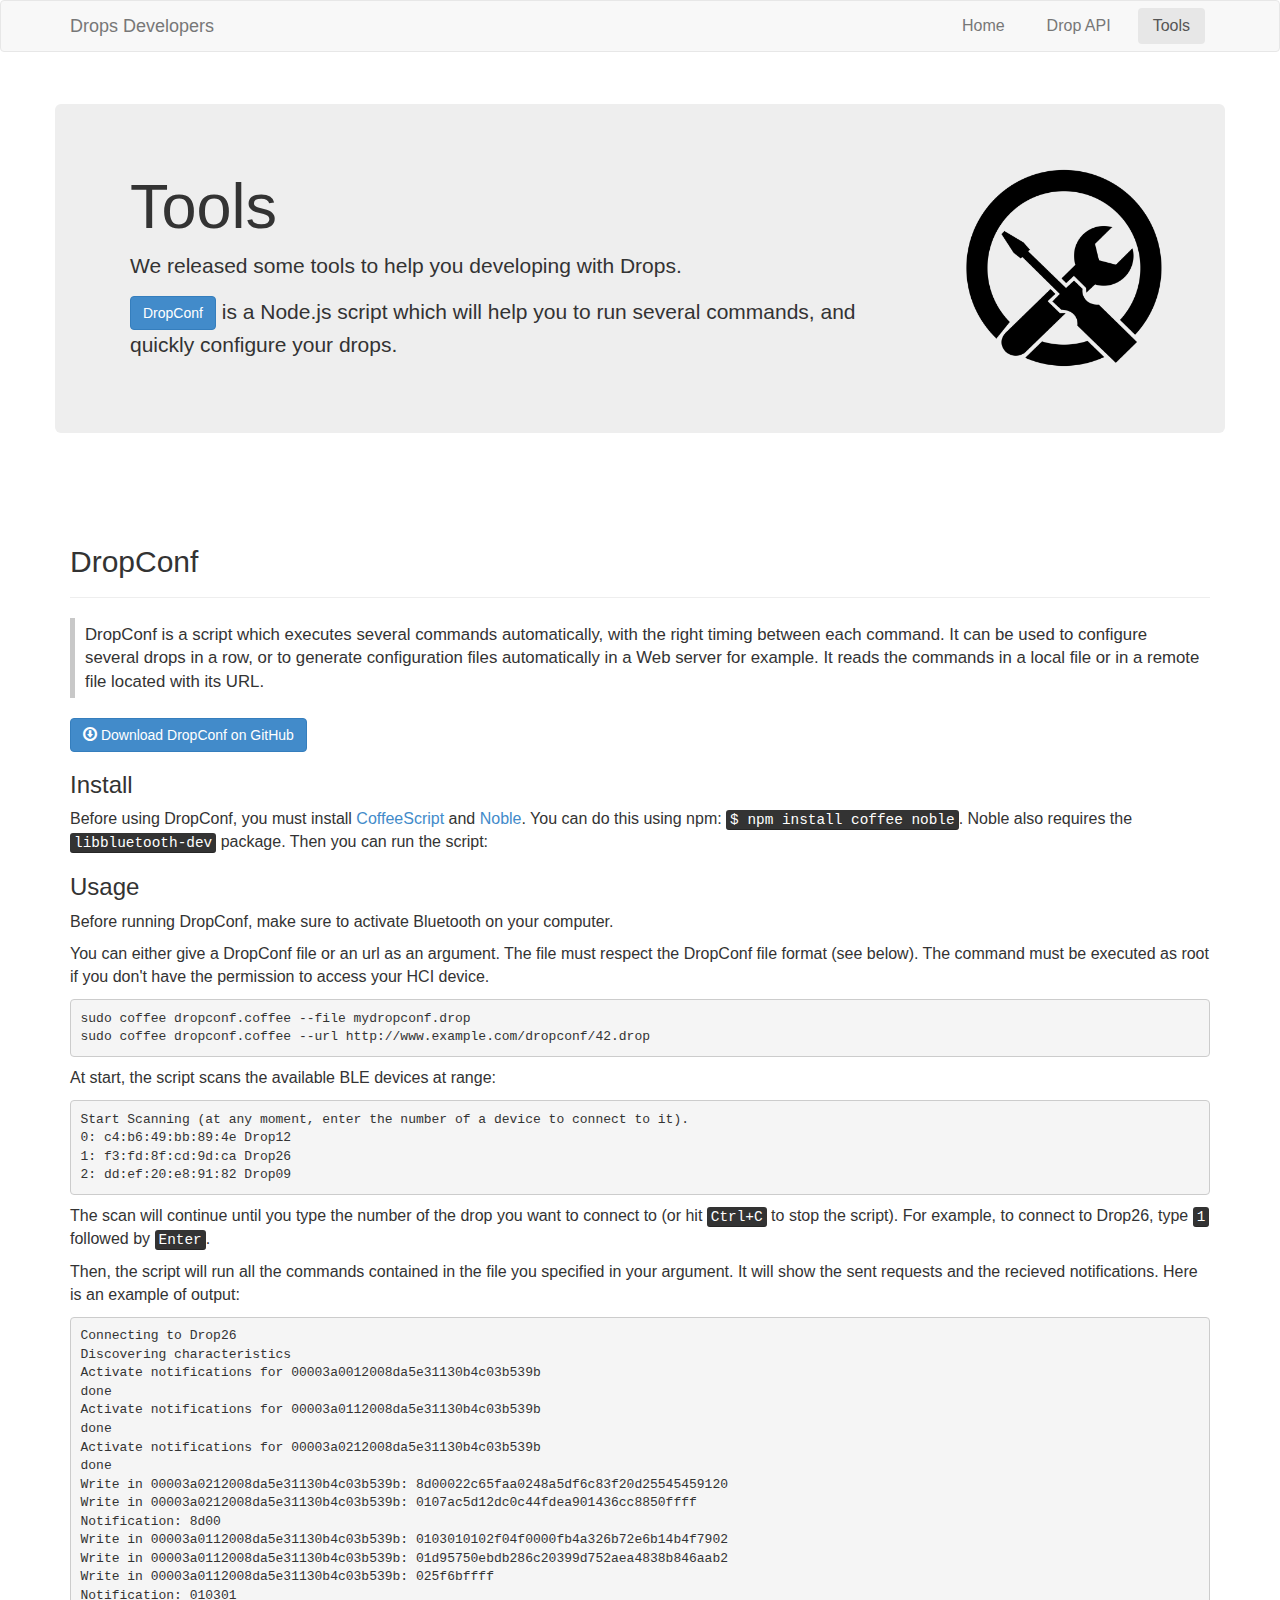
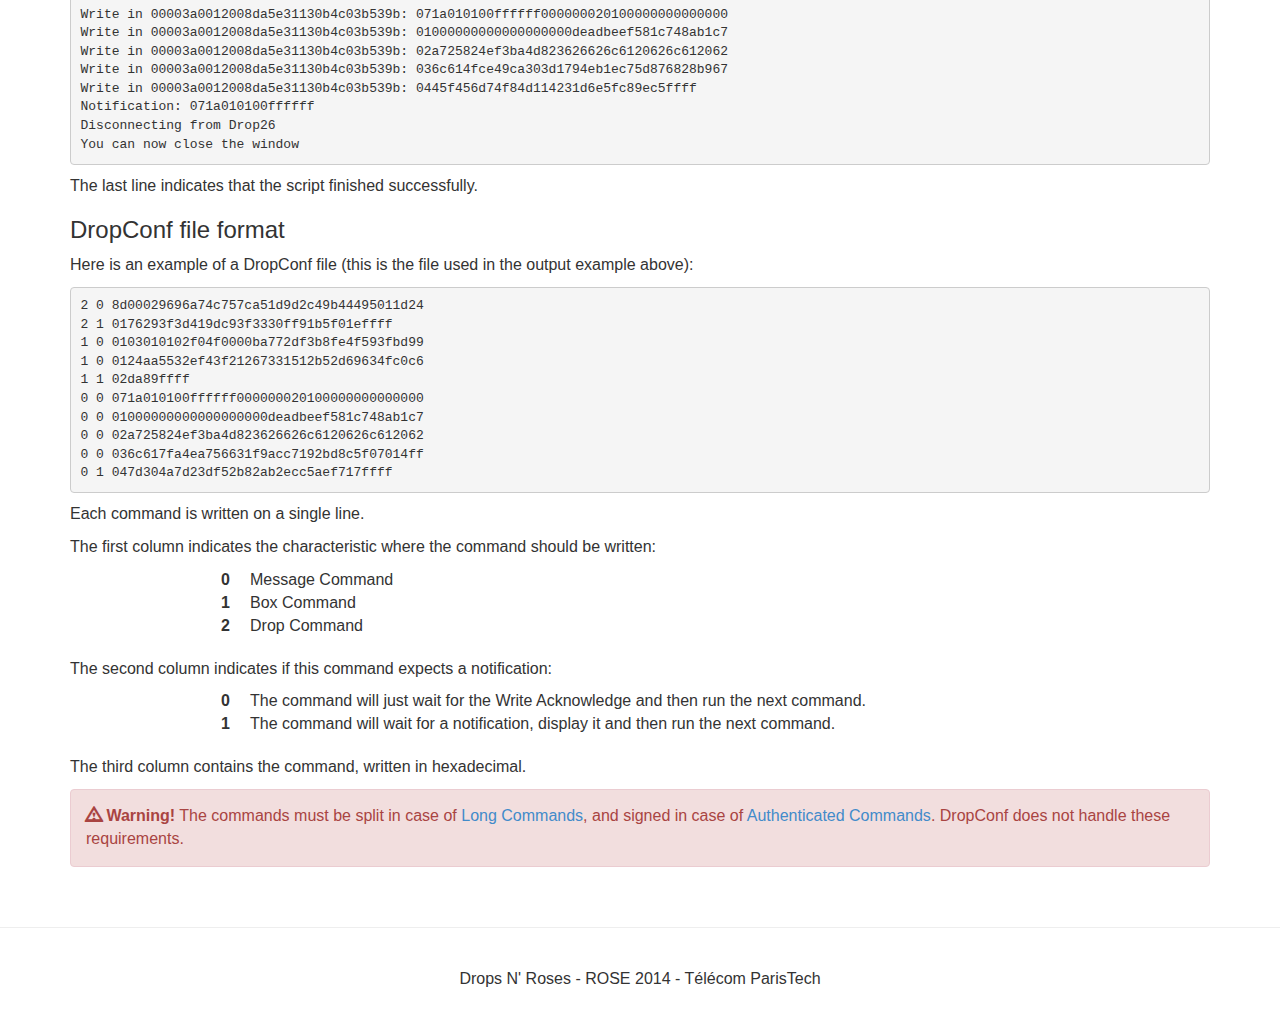
<file: tools.html>
<!DOCTYPE html>
<!--[if lt IE 7]>      <html class="no-js lt-ie9 lt-ie8 lt-ie7"> <![endif]-->
<!--[if IE 7]>         <html class="no-js lt-ie9 lt-ie8"> <![endif]-->
<!--[if IE 8]>         <html class="no-js lt-ie9"> <![endif]-->
<!--[if gt IE 8]><!--> <html class="no-js"> <!--<![endif]-->
  <head>
    <meta charset="utf-8">
    <meta http-equiv="X-UA-Compatible" content="IE=edge,chrome=1">
    <title>Tools | Drops Developers</title>
    <meta name="viewport" content="width=device-width, initial-scale=1">

    <link rel="shortcut icon" type="image/png" href="favicon.png"/>

    <link rel="stylesheet" href="css/bootstrap.min.css">
    <link rel="stylesheet" href="css/main.css">

    <script src="js/vendor/modernizr-2.6.2-respond-1.1.0.min.js"></script>
  </head>


  <body>
    <!--[if lt IE 7]>
        <p class="browsehappy">You are using an <strong>outdated</strong> browser. Please <a href="http://browsehappy.com/">upgrade your browser</a> to improve your experience.</p>
    <![endif]-->
    <div class="navbar navbar-default" role="navigation">
      <div class="container">
        <a class="navbar-brand" href="index.html">Drops Developers</a>
        <ul class="nav navbar-nav pull-right nav-pills">
          <li><a href="index.html">Home</a></li>
          <!-- <li><a href="get_started.html">Get started</a></li> -->
          <!-- <li><a href="android.html">Android</a></li> -->
          <li><a href="api.html">Drop API</a></li>
          <li class="active"><a href="tools.html">Tools</a></li>
        </ul>
      </div>
    </div>



    <div class="container">

      <div class="jumbotron row">
        <div class="col-sm-9">
          <h1>Tools</h1>
          <p>
            We released some tools to help you developing with Drops.
          </p>
<!--           <p>
            <a href="#dropscanner" class="btn btn-primary">DropScanner</a>
             is an Android app which can connect to any drop, see its content and run some admin commands.
          </p> -->
          <p>
            <a href="#dropconf" class="btn btn-primary">DropConf</a>
            is a Node.js script which will help you to run several commands, and quickly configure your drops.
          </p>
        </div>
        <div class="col-sm-3">
          <img src="img/tools.png" alt="Tools" width="100%" />
        </div>
      </div>


<!--       <div id="dropscanner" class="page-header">
        <h2>DropScanner</h2>
      </div>

      <div class="alert alert-danger">TODO</div> -->



      <div id="dropconf" class="page-header">
        <h2>DropConf</h2>
      </div>


      <p class="lead">DropConf is a script which executes several commands automatically, with the right timing between each command. It can be used to configure several drops in a row, or to generate configuration files automatically in a Web server for example. It reads the commands in a local file or in a remote file located with its URL.</p>
      <p><a href="https://github.com/DropsNRoses/dropconf" class="btn btn-primary"><i class="glyphicon glyphicon-download"></i> Download DropConf on GitHub</a></p>


      <h3>Install</h3>
      <p>
        Before using DropConf, you must install <a href="http://coffeescript.org/">CoffeeScript</a> and <a href="http://github.com/sandeepmistry/noble">Noble</a>. You can do this using npm: <kbd>$ npm install coffee noble</kbd>. Noble also requires the <kbd>libbluetooth-dev</kbd> package. Then you can run the script:
      </p>


      <h3>Usage</h3>
      <p>Before running DropConf, make sure to activate Bluetooth on your computer.</p>
      <p>You can either give a DropConf file or an url as an argument. The file must respect the DropConf file format (see below). The command must be executed as root if you don't have the permission to access your HCI device.</p>
      <pre>sudo coffee dropconf.coffee --file mydropconf.drop<br />sudo coffee dropconf.coffee --url http://www.example.com/dropconf/42.drop</pre>
      <p>At start, the script scans the available BLE devices at range:</p>
      <pre>Start Scanning (at any moment, enter the number of a device to connect to it).<br />0: c4:b6:49:bb:89:4e Drop12<br />1: f3:fd:8f:cd:9d:ca Drop26<br />2: dd:ef:20:e8:91:82 Drop09</pre>
      <p>The scan will continue until you type the number of the drop you want to connect to (or hit <kbd>Ctrl+C</kbd> to stop the script). For example, to connect to Drop26, type <kbd>1</kbd> followed by <kbd>Enter</kbd>.</p>
      <p>Then, the script will run all the commands contained in the file you specified in your argument. It will show the sent requests and the recieved notifications. Here is an example of output:</p>
      <pre>Connecting to Drop26
Discovering characteristics
Activate notifications for 00003a0012008da5e31130b4c03b539b
done
Activate notifications for 00003a0112008da5e31130b4c03b539b
done
Activate notifications for 00003a0212008da5e31130b4c03b539b
done
Write in 00003a0212008da5e31130b4c03b539b: 8d00022c65faa0248a5df6c83f20d25545459120
Write in 00003a0212008da5e31130b4c03b539b: 0107ac5d12dc0c44fdea901436cc8850ffff
Notification: 8d00
Write in 00003a0112008da5e31130b4c03b539b: 0103010102f04f0000fb4a326b72e6b14b4f7902
Write in 00003a0112008da5e31130b4c03b539b: 01d95750ebdb286c20399d752aea4838b846aab2
Write in 00003a0112008da5e31130b4c03b539b: 025f6bffff
Notification: 010301
Write in 00003a0012008da5e31130b4c03b539b: 071a010100ffffff000000020100000000000000
Write in 00003a0012008da5e31130b4c03b539b: 01000000000000000000deadbeef581c748ab1c7
Write in 00003a0012008da5e31130b4c03b539b: 02a725824ef3ba4d823626626c6120626c612062
Write in 00003a0012008da5e31130b4c03b539b: 036c614fce49ca303d1794eb1ec75d876828b967
Write in 00003a0012008da5e31130b4c03b539b: 0445f456d74f84d114231d6e5fc89ec5ffff
Notification: 071a010100ffffff
Disconnecting from Drop26
You can now close the window
</pre>
      <p>The last line indicates that the script finished successfully.</p>


      <h3>DropConf file format</h3>
      <p>Here is an example of a DropConf file (this is the file used in the output example above):</p>
      <pre>2 0 8d00029696a74c757ca51d9d2c49b44495011d24
2 1 0176293f3d419dc93f3330ff91b5f01effff
1 0 0103010102f04f0000ba772df3b8fe4f593fbd99
1 0 0124aa5532ef43f21267331512b52d69634fc0c6
1 1 02da89ffff
0 0 071a010100ffffff000000020100000000000000
0 0 01000000000000000000deadbeef581c748ab1c7
0 0 02a725824ef3ba4d823626626c6120626c612062
0 0 036c617fa4ea756631f9acc7192bd8c5f07014ff
0 1 047d304a7d23df52b82ab2ecc5aef717ffff</pre>
      <p>Each command is written on a single line.</p>
      <p>
        The first column indicates the characteristic where the command should be written:
        <dl class="dl-horizontal">
          <dt>0</dt>
          <dd>Message Command</dd>
          <dt>1</dt>
          <dd>Box Command</dd>
          <dt>2</dt>
          <dd>Drop Command</dd>
        </dl>
      </p>
      <p>
        The second column indicates if this command expects a notification:
        <dl class="dl-horizontal">
          <dt>0</dt>
          <dd>The command will just wait for the Write Acknowledge and then run the next command.</dd>
          <dt>1</dt>
          <dd>The command will wait for a notification, display it and then run the next command.</dd>
        </dl>
      </p>
      <p>The third column contains the command, written in hexadecimal.</p>
      <div class="alert alert-danger"><i class="glyphicon glyphicon-warning-sign"></i> <strong>Warning!</strong> The commands must be split in case of <a href="api.html#long-cmd">Long Commands</a>, and signed in case of <a href="api.html#auth">Authenticated Commands</a>. DropConf does not handle these requirements.</div>


    </div>


    <hr>

    <footer>
      <p>Drops N' Roses - ROSE 2014 - Télécom ParisTech</p>
    </footer>



    <script src="//ajax.googleapis.com/ajax/libs/jquery/1.11.0/jquery.min.js"></script>
    <script>window.jQuery || document.write('<script src="js/vendor/jquery-1.11.0.min.js"><\/script>')</script>

    <script src="js/vendor/bootstrap.min.js"></script>

    <script src="js/main.js"></script>
  </body>
</html>
</file>
<file: css/main.css>
body {
  padding-bottom: 20px;
  font-size: 1.6em;
}

ul.nav li a {
  padding: 8px 15px;
  margin: 7px 5px;
}

.jumbotron {
  margin-top: 2em;
}

.jumbotron img { 
  margin-left: 30px;
}


#affix-nav {
  text-align: right;
}

#affix-nav > ul.affix {
    position: fixed; 
    top: 20px;
    width: 260px;
}

#affix-nav > ul.affix-top {
    position: static;
}

#affix-nav > ul.affix-bottom {
    position: absolute;
}

#affix-nav li.active > a {
  font-weight: bold;
}

#affix-nav > ul ul a {
  font-size: 0.85em;
  margin-top: 0;
  padding-top: 0;
}

#affix-nav > ul li:not(.active) ul {
  display: none;
}

.page-header:not(:first-child) {
  margin-top: 7em;
}

hr {
  margin: 2.5em 0;
}

.table.fields .binary td:nth-child(4n) {
  border-right: solid 1px rgb(200,200,200);
}

.table.fields .binary td:nth-child(8n), .table.fields .hex td, .table.fields .field-names td {
  border-right: solid 2px rgb(150,150,150);
}

.table.fields .binary td:first-child, .table.fields .hex td:first-child, .table.fields .field-names td:first-child {
  border-left: solid 2px rgb(150,150,150);
}

.table.fields .binary td {
  min-width: 13px;
}

.table.fields td {
  padding: 0.5em 0;
  text-align: center;
}

footer {
  text-align: center;
}

.lead {
  font-size: 1.05em;
  border-left: 5px solid rgb(200,200,200);
  padding: 5px 10px;
}

kbd {
  white-space: nowrap
}
</file>
